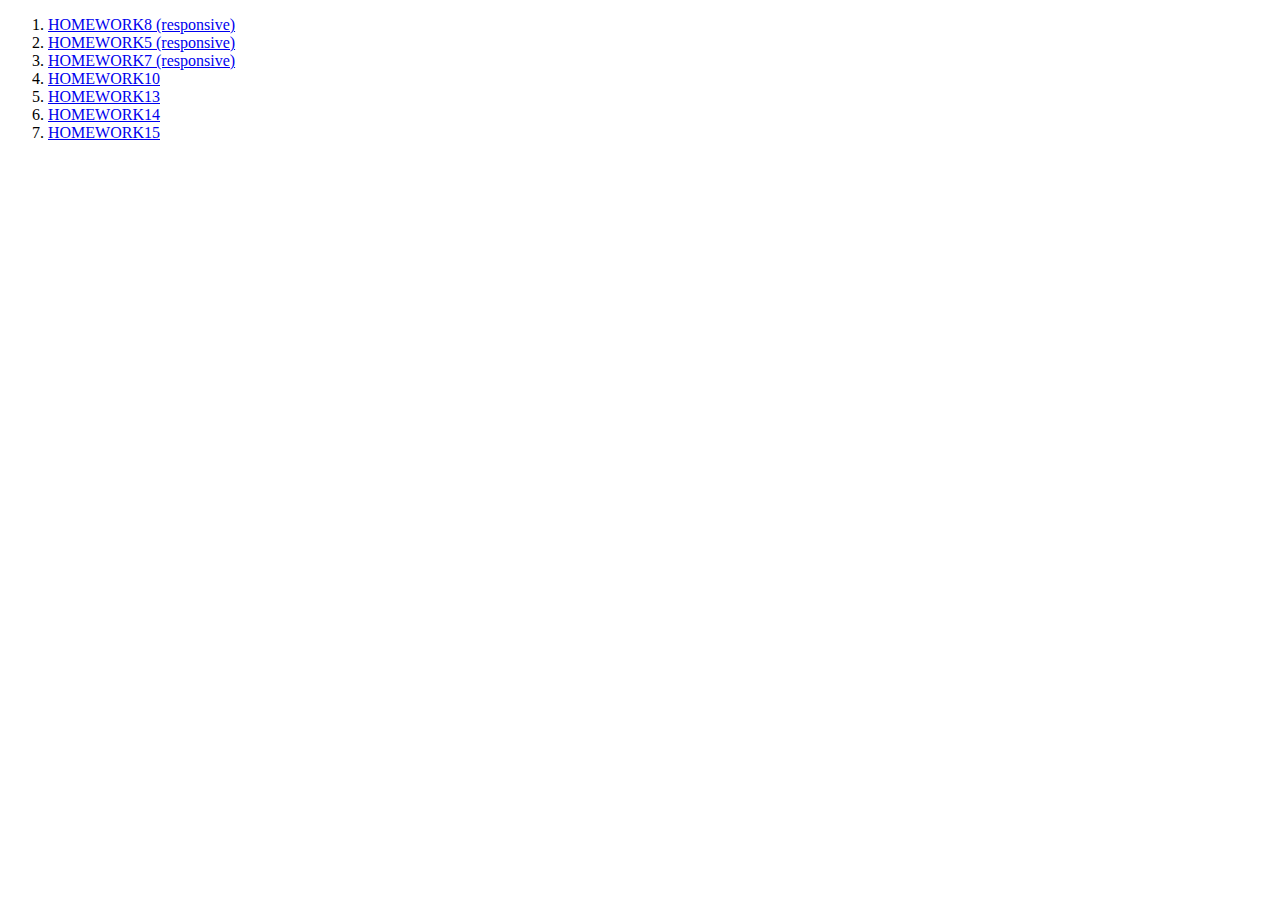
<file: index.html>
<!DOCTYPE HTML PUBLIC "-//W3C//DTD HTML 4.01//EN" "http://www.w3.org/TR/html4/strict.dtd">
<html>
  <head>
      <meta http-equiv="Content-Type" content="text/html; charset=utf-8">
      <title>Homework</title>
  </head>
  <body>
    <ol>
      <li><a href="homework8-main/index.html">HOMEWORK8 (responsive)</a></li>
      <li><a href="homework5/index.html">HOMEWORK5 (responsive)</a></li>
      <li><a href="homework7/index.html">HOMEWORK7 (responsive)</a></li>
      <li><a href="homework10/index.html">HOMEWORK10</a></li>
      <li><a href="homework13/index.html">HOMEWORK13</a></li>
      <li><a href="homework14/index.html">HOMEWORK14</a></li>
      <li><a href="homework15/index.html">HOMEWORK15</a></li>
    </ol>
  </body>
</html>
</file>
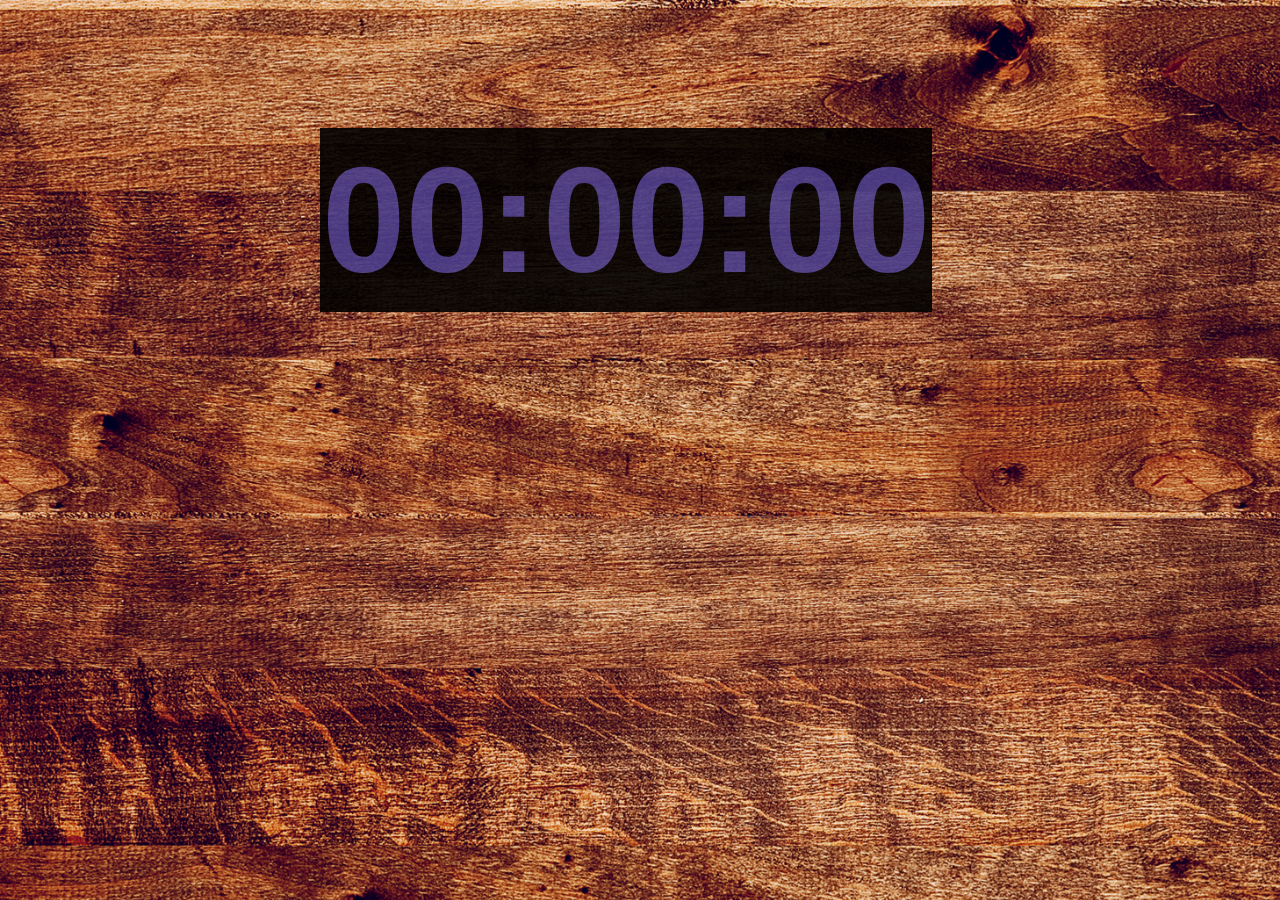
<file: homework13/index.html>
<!DOCTYPE html>
<html lang="en">
  <head>
    <title>timer and calculator</title>
    <meta charset="utf-8">
    <link href="css/reset.css" rel="stylesheet">
    <link href="css/style.css" rel="stylesheet">
    <script type="text/javascript">
        var hour=0, min=0, sec=0;
        function init() {
            setInterval(tick, 1000);
            }
            function tick() {
                sec++;
                if (sec>=60) {min++; sec=0;}
                if (min>=60) {hour++; min=0;}
                if (sec<10) {document.getElementById("second").childNodes[0].nodeValue = "0" + sec;}
                else {document.getElementById("second").childNodes[0].nodeValue = sec;}
                if (min<10) {document.getElementById("minute").childNodes[0].nodeValue = "0" + min + ":";}
                else {document.getElementById("minute").childNodes[0].nodeValue = min + ":";}
                if (hour<10) {document.getElementById("hours").childNodes[0].nodeValue = "0" + hour + ":";}
                else {document.getElementById("hours").childNodes[0].nodeValue = hour + ":";}              
            }
    </script>
    </head>
    <body onload="init()">
        <div class="timer">
            <div id="hours">00:</div>
            <div id="minute">00:</div>
            <div id="second">00</div>  
        </div>
    </body>
</html>
</file>
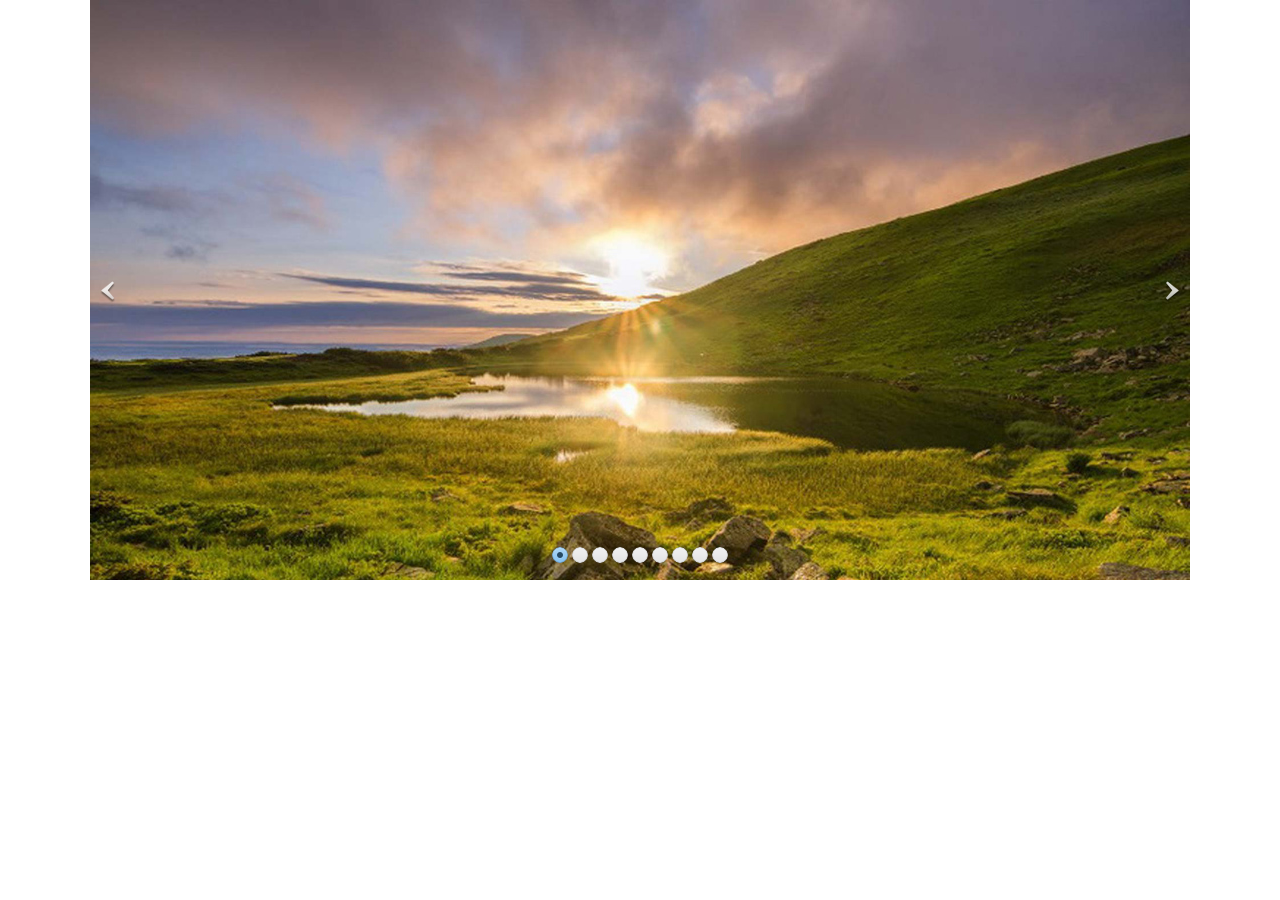
<file: homework14/index.html>
<!DOCTYPE HTML>
<html>
	<head>
		<meta charset="utf-8">
		<title>Gallery</title>
		<link href="css/reset.css" rel="stylesheet">
		<link href="css/style.css" rel="stylesheet">
		 <link rel="stylesheet" href="css/media.css" media="screen">
    <meta name="viewport" content="width=device-width, initial-scale=1, maximum-scale=1">
		<script src="js/jquery-1.7.2.min.js"></script>
		<script src="js/script.js"></script>
	</head>
	<body>
		<div id="slider-wrap">
			<ul id="slider">
				<li class="slide"><img src="image/1.jpg"></li>
				<li class="slide"><img src="image/2.jpg"></li>
				<li class="slide"><img src="image/3.jpg"></li>
				<li class="slide"><img src="image/4.jpg"></li>
				<li class="slide"><img src="image/5.jpg"></li>
				<li class="slide"><img src="image/6.jpg"></li>
				<li class="slide"><img src="image/7.jpg"></li>
				<li class="slide"><img src="image/8.jpg"></li>
				<li class="slide"><img src="image/9.jpg"></li>
			</ul>
		</div>
	</body>
</html>
</file>
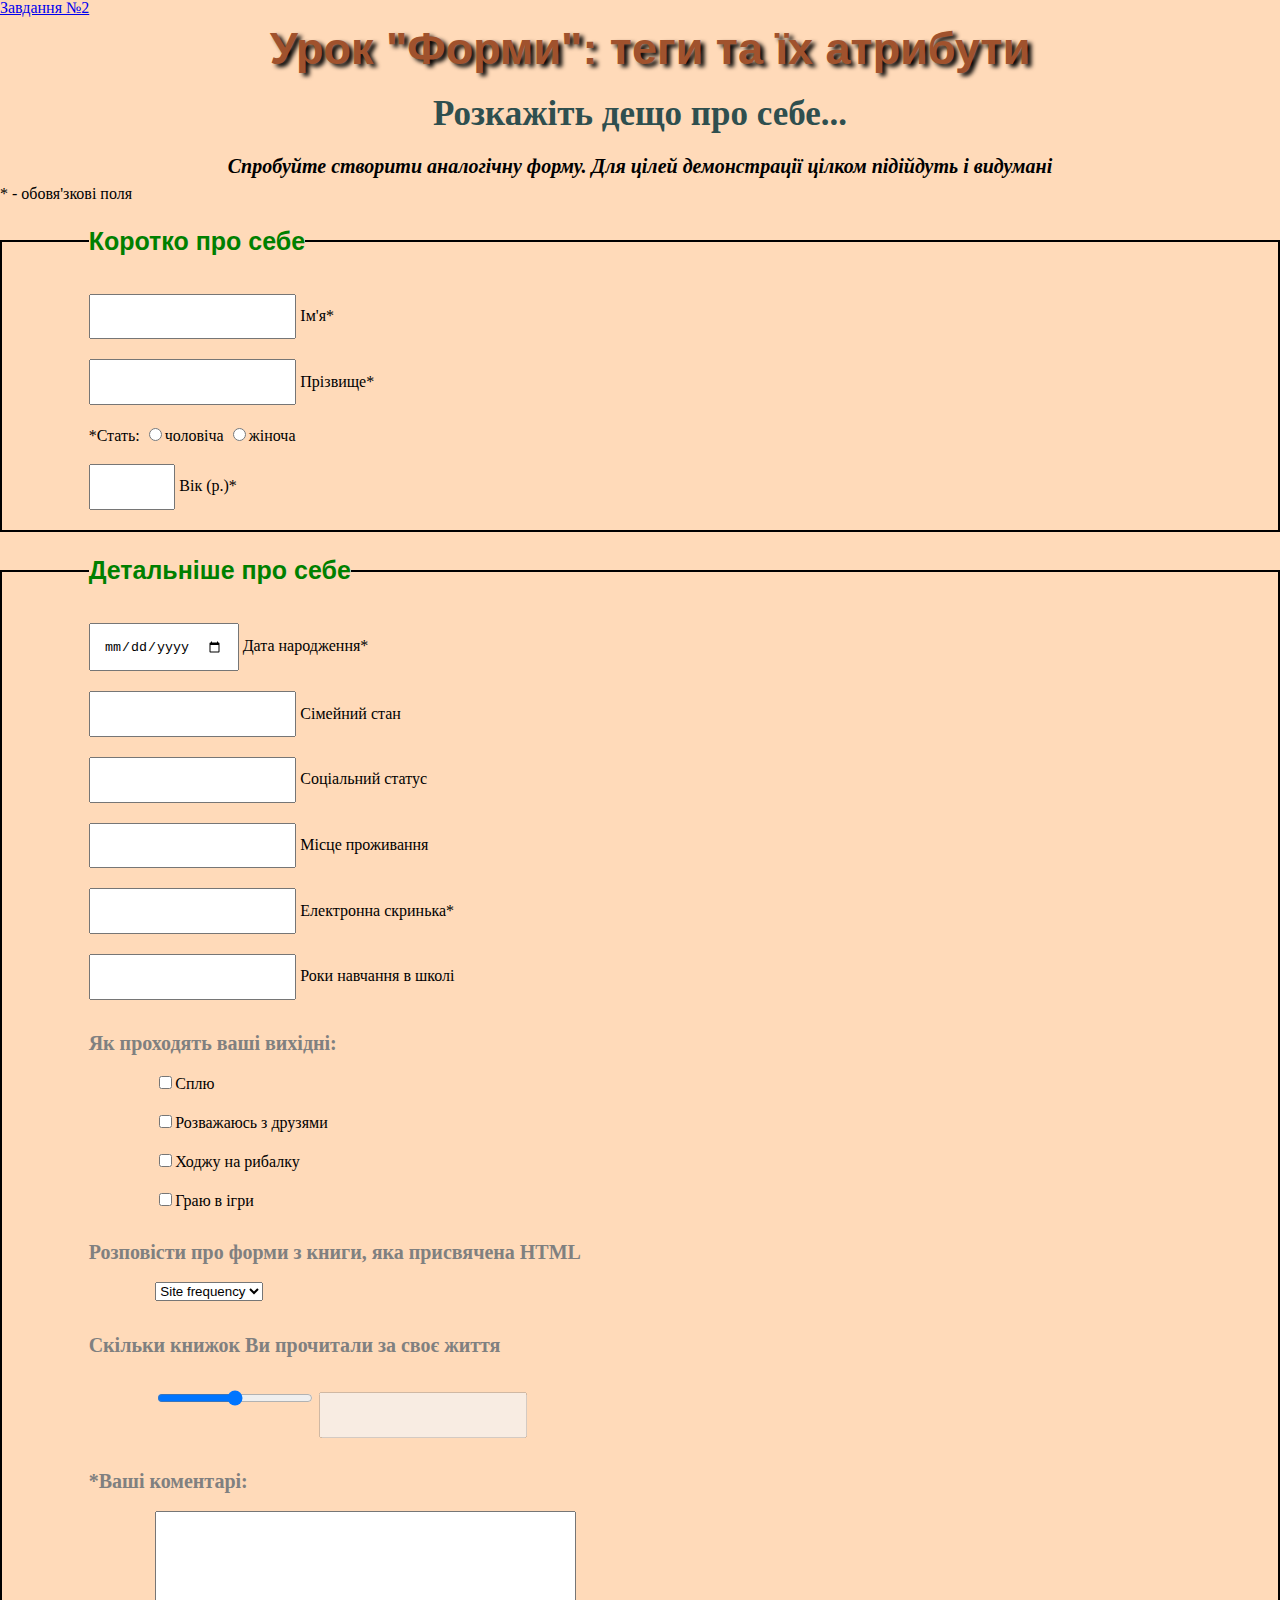
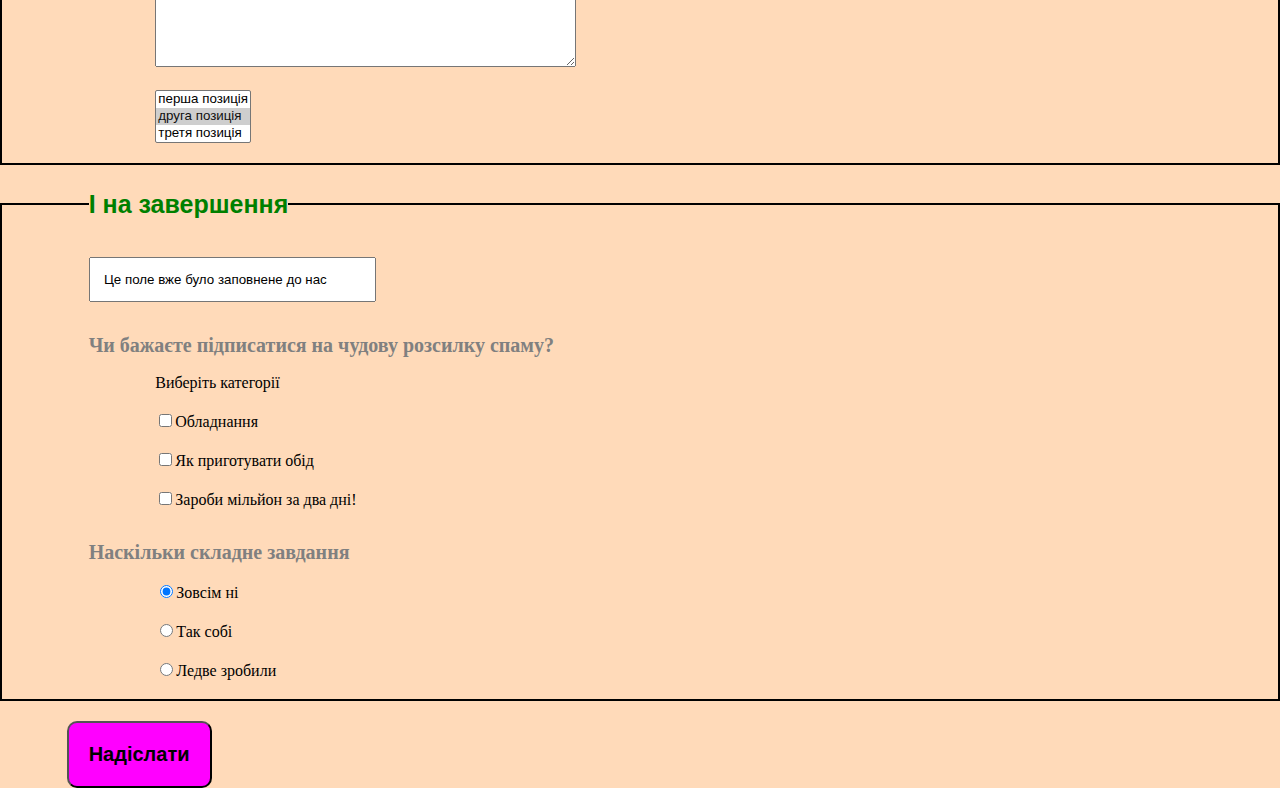
<file: homework15/index.html>
<!DOCTYPE html>
<html>
  <head>
    <meta http-equiv="Content-Type" content="text/html; charset=utf-8">
    <title>form and tables</title>
    <link rel="stylesheet" type="text/css" href="css/reset.css">
    <link rel="stylesheet" type="text/css" href="css/style_1.css"> 
  </head>
  <body>
    <a href="2/index.html">Завдання №2</a>
    <h1>Урок "Форми": теги та їх атрибути</h1>
    <h2>Розкажіть дещо про себе...</h2>
    <p class="about">Спробуйте створити аналогічну форму. Для цілей демонстрації цілком підійдуть і видумані</p>
    * - обовя'зкові поля
    <form action="checker.php" method="post">
      <fieldset>
      <legend> Коротко про себе </legend>
        <ul>
          <li>
            <label><input type="text" name="firstname" maxlength="20"> Ім'я*</label>
          </li>
          <li>
            <label><input type="text" name="lastname" maxlength="30"> Прізвище*</label>
          </li>
          <li>
            *Стать: 
            <label><input type="radio" name="sex" value="чоловіча">чоловіча</label>
            <label><input type="radio" name="sex" value="жіноча">жіноча</label>
          </li>
          <li>
            <label><input type="number" name="age" min="5" max="150"> Вік (р.)*</label>
          </li>
        </ul>
      </fieldset>
      <fieldset>
      <legend>Детальніше про себе</legend>
        <ul>
          <li>
            <label><input type="date" name="bday"> Дата народження*</label>
          </li>
          <li>
            <label><input type="text" name="family" maxlength="20"> Сімейний стан</label>
          </li>
          <li>
            <label><input type="text" name="social" maxlength="20"> Соціальний статус</label>
          </li>
          <li>
            <label><input type="text" name="addres" maxlength="100"> Місце проживання</label>
          </li>
          <li>
            <label><input type="email" name="email" maxlength="100"> Електронна скринька*</label>
          </li>
          <li>
            <label><input type="number" name="schoolTeachingYear"> Роки навчання в школі</label>
          </li>
          <li>
            <ul>
              <li class="view">Як проходять ваші вихідні:</li>
              <li>
                <label><input type="checkbox" name="hobby[]">Сплю</label>
              </li>
              <li>
                <label><input type="checkbox" name="hobby[]">Розважаюсь з друзями</label>
              </li>
              <li>
                <label><input type="checkbox" name="hobby[]">Ходжу на рибалку</label>
              </li>
              <li>
                <label><input type="checkbox" name="hobby[]">Граю в ігри</label>
              </li>
            </ul>
          </li>
          <li> 
            <ul>     
              <li class="view">Розповісти про форми з книги, яка присвячена HTML
              </li>
              <li>
                <select name="example">
                  <option value="Site frequency">Site frequency</option>
                  <option value="Else">Else</option> 
                  <option value="More">More</option> 
                </select>
              </li>
            </ul>
          </li>
          <li>
            <ul>
              <li class="view">Скiльки книжок Ви прочитали за своє життя</li>
              <li>
                <input  for="amount" oninput="amount.value=books.value"
                        id="slider" type="range" min="0" max="500" step="10" name="books" />

                <input oninput="books.value=amount.value"
                       id="box" type="text" value="" name="amount"
                       for="books" disabled oninput="books.value=amount.value" />
              </li>
            </ul>
          </li>
          <li>
            <ul>
              <li class="view">*Ваші коментарі:</li>
              <li>
                <label><textarea name="comment" maxlength="1000"rows=10 cols=50></textarea></label>
              </li>
              <li>
                <select name="example" multiple size=3>
                  <option value="first">перша позиція</option>
                  <option value="second" selected>друга позиція</option>
                  <option value="third">третя позиція</option> 
                </select>
              </li>
            </ul>
          </li>
        </ul>
      </fieldset>
      <fieldset>
      <legend>I на завершення</legend>
        <ul>
          <li>
            <label><input type="text" name="fileded" size="30" value="Це поле вже було заповнене до нас" readonly="readonly"></label>
          </li>
          <li>
            <ul>
              <li class="view">Чи бажаєте підписатися на чудову розсилку спаму?</li>
              <li>Виберіть категорії</li>
              <li>
                <label><input type="checkbox" name="var[] value="Обладнання">Обладнання</label>
              </li>
              <li>
                <label><input type="checkbox" name="var[]" value="Як приготувати обід">Як приготувати обід</label>
              </li>
              <li>
                <label><input type="checkbox" name="var[]" value="Зароби мільйон за два дні!">Зароби мільйон за два дні!</label>
              </li>
            </ul>
          </li>
          <li>
            <ul>
              <li class="view">Наскільки складне завдання</li>
              <li>
                <label><input type="radio" name="dificalt" value="Зовсім ні" checked>Зовсім ні</label>
              </li>
              <li>
                <label><input type="radio" name="dificalt" value="Так собі">Так собі</label>
              </li>
              <li>
                <label><input type="radio" name="dificalt" value="Ледве зробили">Ледве зробили</label>
              </li>
            </ul> 
          </li> 
        </ul>
      </fieldset>
      <ul>
        <li>
          <input type="submit" value="Надіслати">
        </li>
      </ul>
    </form>
  </body>
</html>
</file>
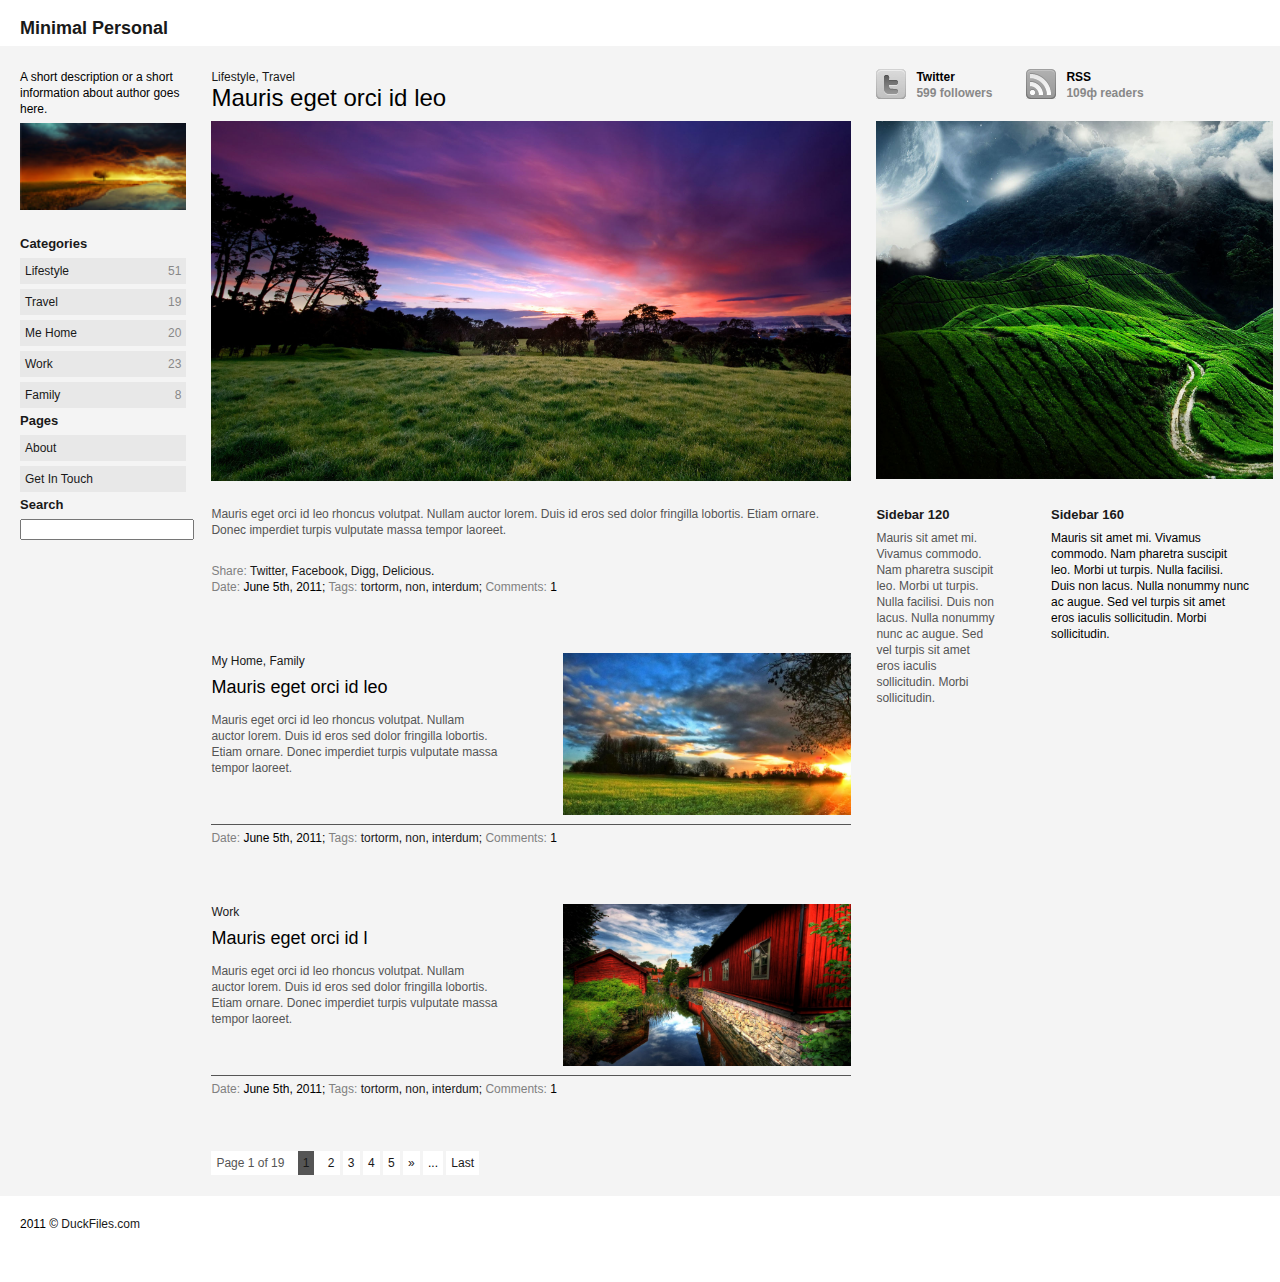
<file: homework5/index.html>
<!DOCTYPE HTML PUBLIC "-//W3C//DTD HTML 4.01 Transitional//EN" "http://www.w3.org/TR/html4/loose.dtd">
<html>
	<head>
		<meta http-equiv="Content-Type" content="text/html; charset=utf-8">
		<title>My_Website</title>
		<link rel="stylesheet" type="text/css" href="css/reset.css">
		<link rel="stylesheet" type="text/css" href="css/new.css">
		<link rel="stylesheet" href="css/media.css" media="screen">
    <meta name="viewport" content="width=device-width, initial-scale=1, maximum-scale=1">
	</head>
	<body>
		<div class="wrapper">
			<div class="header">
				<a href="#">Minimal Personal</a>
			</div>
			<div class="main">
<!--sidebar_left-->
					<div class="sidebar_left">
						<div class="high_text">A short description or a short information about author goes here.</div>
						<div class="lsidebar_foto"><img src="image/1.jpg" alt="view" title="nature" class="lsidebar_foto"></div>
						<h3>Categories</h3>
						<ul class="left_nav">
							<li>
								<a href="#">Lifestyle<span class="right">51</span></a>
							</li>
							<li>
								<a href="#">Travel<span class="right">19</span></a>
							</li>
							<li>
								<a href="#">Me Home<span class="right">20</span></a>
							</li>
							<li>
								<a href="#">Work<span class="right">23</span></a>
							</li>
							<li>
								<a href="#">Family<span class="right">8</span></a>
							</li>
						</ul>
						<h3>Pages</h3>
						<ul class="left_nav">
							<li>
								<a href="#">About</a>
							</li>
							<li>
								<a href="#">Get In Touch</a>
							</li>
						</ul>
						<h3>Search</h3>
						<form action="#" method="post">
							<input type="text" name="search">
						</form>
					</div>
<!--content-->
					<div class="content">
						<ul class="section">
							<li>Lifestyle,</li>
							<li>Travel</li>
						</ul>
						<h1>Mauris eget orci id leo</h1>
						<img src="image/2.jpg" alt="view" title="nature" class="main_foto">
						<div class="text_ande_foto">
							<p>Mauris eget orci id leo rhoncus volutpat. Nullam auctor lorem. Duis id eros sed dolor fringilla lobortis. Etiam ornare. Donec imperdiet turpis vulputate massa tempor laoreet.</p> 
						</div>
						<div class="date_1">
							<ul class="other_color">
								<li><span class="color_gray">Share:</span></li>
								<li><a href="#">Twitter</a>,</li>
								<li><a href="#">Facebook</a>,</li>
								<li><a href="#">Digg</a>,</li> 
								<li><a href="#">Delicious</a>.</li>
							</ul>
							<ul class="other_color">
								<li><span class="color_gray">Date:</span></li>
								<li>June 5th, 2011;</li>
								<li><span class="color_gray">Tags:</span></li> 
								<li><a href="#">tortorm</a>,</li>
								<li><a href="#">non</a>,</li>
								<li><a href="#">interdum</a>;</li>
								<li><span class="color_gray">Comments:</span></li>
								<li>1</li>
							</ul>
						</div>
						<div class="post_nomer">
							<img src="image/5.jpg" alt="view" title="nature" class="post_img_1">
							<div class="blok_post">
								<ul class="section">
									<li>My Home,</li> 
									<li>Family</li>
								</ul>
								<h2>Mauris eget orci id leo</h2>
								<p class="text_post">Mauris eget orci id leo rhoncus volutpat. Nullam auctor lorem. Duis id eros sed dolor fringilla lobortis. Etiam ornare. Donec imperdiet turpis vulputate massa tempor laoreet. </p>
							</div>
							<div class="date">
								<ul class="other_color">
									<li><span class="color_gray">Date:</span></li>
									<li>June 5th, 2011;</li>
									<li><span class="color_gray">Tags:</span></li> 
									<li><a href="#">tortorm</a>,</li>
									<li><a href="#">non</a>,</li>
									<li><a href="#">interdum</a>;</li>
									<li><span class="color_gray">Comments:</span></li>
									<li>1</li>
								</ul>
							</div>
						</div>
						<div class="post_nomer">
								<img src="image/4.jpg" alt="view" title="nature" class="post_img_1">
							<div class="blok_post">
								<ul class="section">
									<li>Work</li>
								</ul>
								<h2>Mauris eget orci id l</h2>
								<p class="text_post">Mauris eget orci id leo rhoncus volutpat. Nullam auctor lorem. Duis id eros sed dolor fringilla lobortis. Etiam ornare. Donec imperdiet turpis vulputate massa tempor laoreet. </p>
							</div>
							<div class="date">
								<ul class="other_color">
								<li><span class="color_gray">Date:</span></li>
								<li>June 5th, 2011;</li>
								<li><span class="color_gray">Tags:</span></li> 
								<li><a href="#">tortorm</a>,</li>
								<li><a href="#">non</a>,</li>
								<li><a href="#">interdum</a>;</li>
								<li><span class="color_gray">Comments:</span></li>
								<li>1</li>
							</ul>
							</div>
						</div>
						<div class="pagination">
							<ul>
								<li>
									<span class="name_page">Page 1 of 19</span>
								</li>
								<li>
									<span class="highlighted_item"><a href="#">1</a></span>
								</li>
								<li><a href="#">2</a></li>
								<li><a href="#">3</a></li>
								<li><a href="#">4</a></li>
								<li><a href="#">5</a></li>
								<li><a href="#">&raquo;</a></li>
								<li>...</li>
								<li><a href="#">Last</a></li>
							</ul>
						</div>
					</div>
<!--sidebar_right-->
					<div class="sidebar_right">
						<div class="logo_t">
							<ul>
								<li>
									<a href="#"><img src="image/6.png" alt="logo" class="logo_t_1"></a>
									<p class="name_logo">Twitter
										<span class="number_logo_1">599 followers</span>
									</p>
								</li>
								<li>
									<a href="#"><img src="image/7.png" alt="logo" class="logo_t_1"></a>
									<p class="name_logo">RSS
										<span class="number_logo_1">109ф readers</span>
									</p>
								</li>
							</ul>
						</div>
						<div class="rsidebar_img">
							<img src="image/3.jpg" alt="view" title="nature" class="rsidebar_img">
						</div>
						<div class="two_sidebar">
							<div class="sidebar_160">
								<h3>Sidebar 160</h3>
								<p>Mauris sit amet mi. Vivamus commodo. Nam pharetra suscipit leo. Morbi ut turpis. Nulla facilisi. Duis non lacus. Nulla nonummy nunc ac augue. Sed vel turpis sit amet eros iaculis sollicitudin. Morbi sollicitudin.</p> 
							</div>
							<div class="sidebar_120">
								<h3>Sidebar 120</h3>
								<p>Mauris sit amet mi. Vivamus commodo. Nam pharetra suscipit leo. Morbi ut turpis. Nulla facilisi. Duis non lacus. Nulla nonummy nunc ac augue. Sed vel turpis sit amet eros iaculis sollicitudin. Morbi sollicitudin.</p> 
							</div>
						</div>
					</div>
				</div>
<!--footer-->
			<div class="footer">
					2011 &copy <a href="#">DuckFiles.com</a>
			</div>
		</div>
	</body>
</html>
</file>
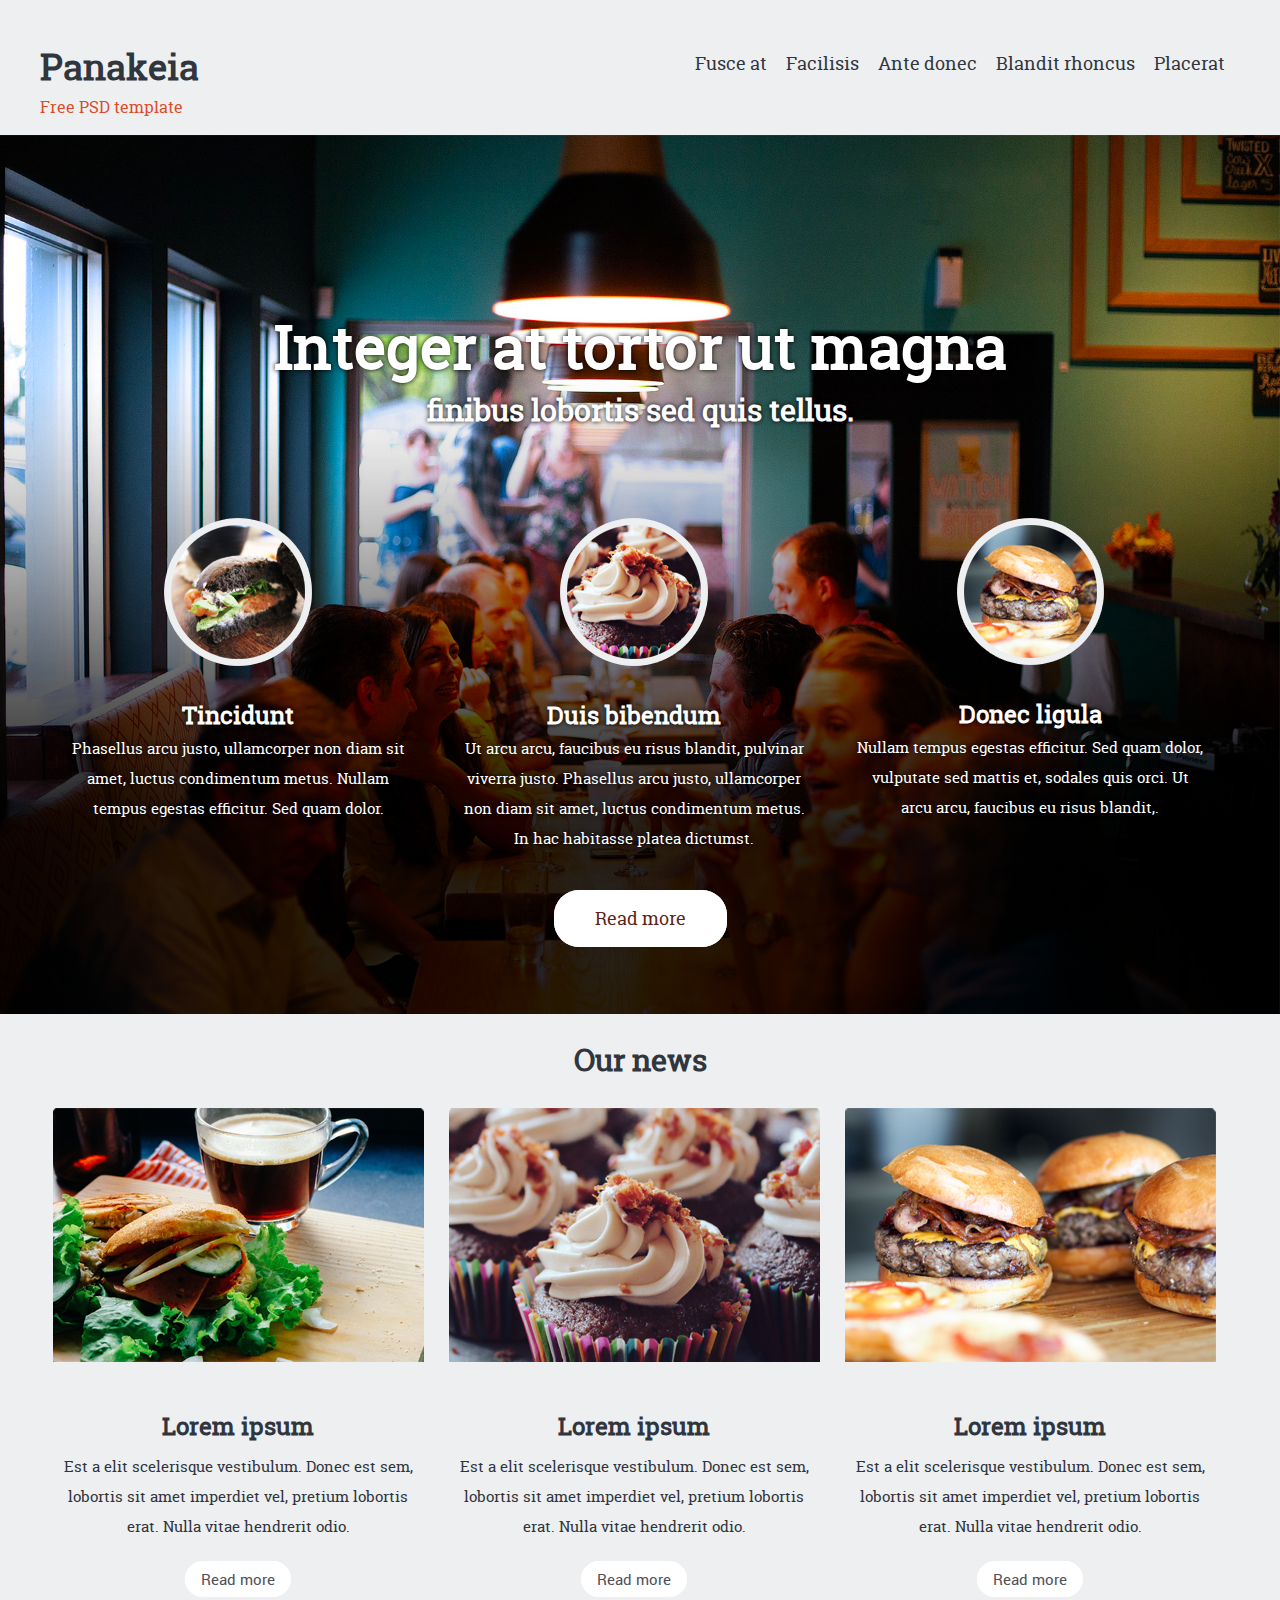
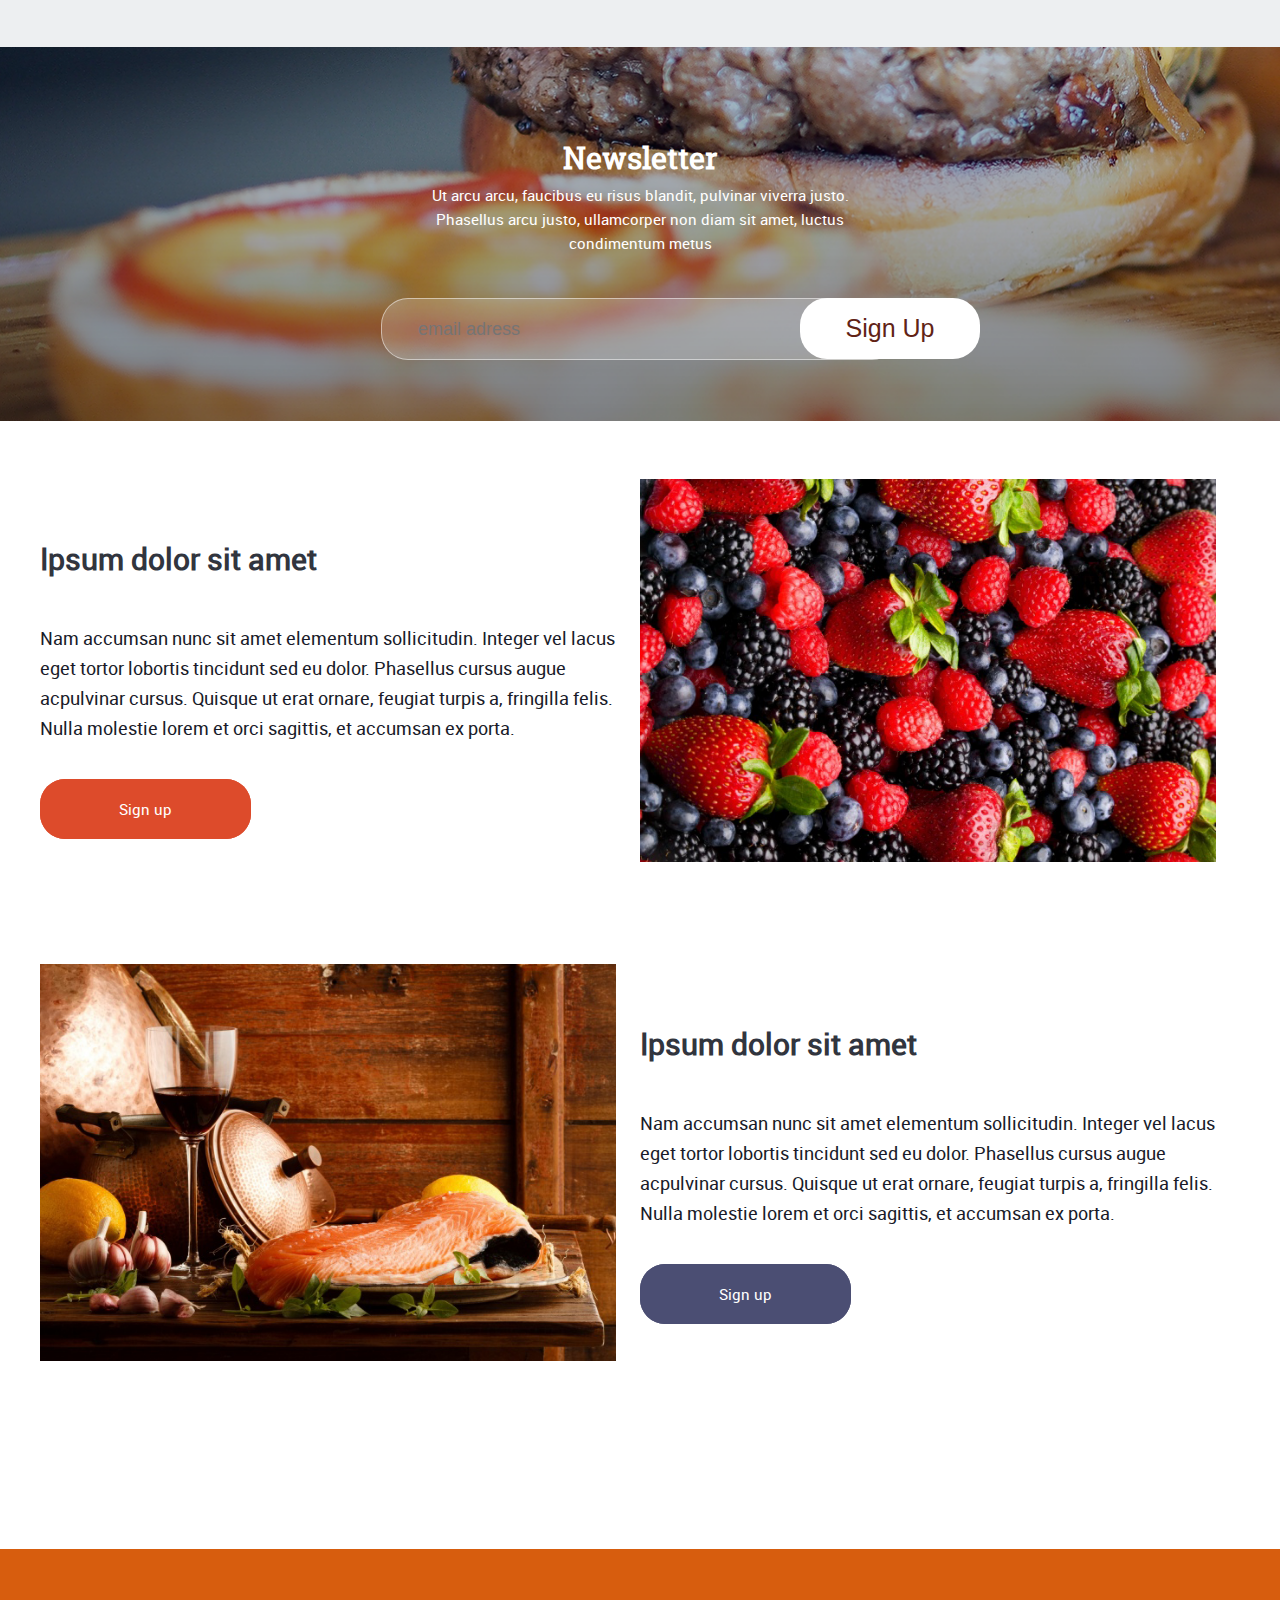
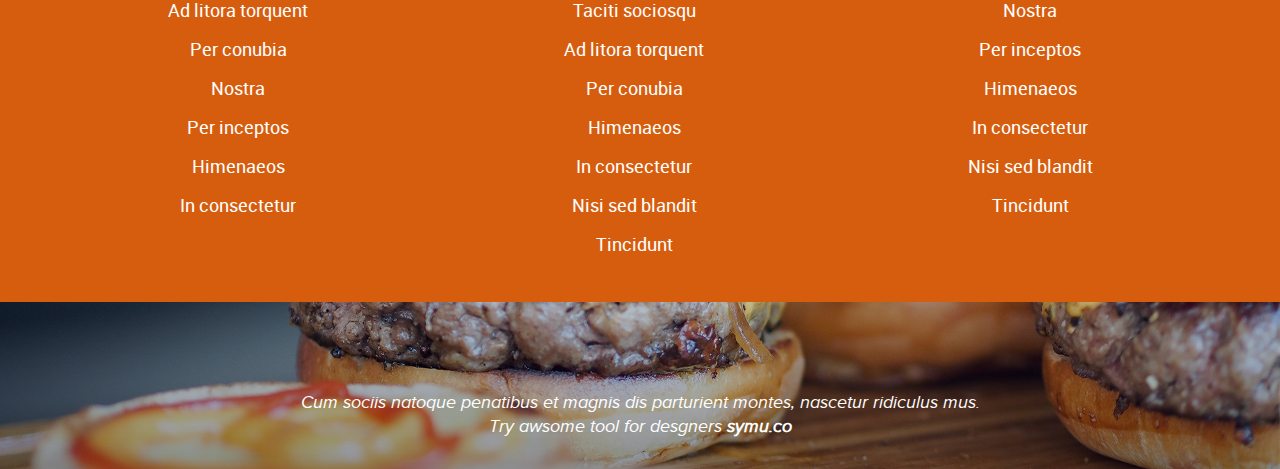
<file: homework7/index.html>
<!DOCTYPE html>
<html lang="en">
  <head>
    <title>Panakeia</title>
    <meta charset="utf-8">
    <link href="css/reset.css" rel="stylesheet" type="text/css">
    <link href="css/style.css" rel="stylesheet" type="text/css">
    <link rel="stylesheet" href="css/media.css" media="screen">
    <meta name="viewport" content="width=device-width, initial-scale=1, maximum-scale=1">
  </head>
  <body>
    <header>
      <div class="container">
        <div class="logo">
          <h4>Panakeia</h4> 
          <span class="title">Free PSD template</span>
        </div>
        <nav>
          <a href="#">Fusce at</a>
          <a href="#">Facilisis</a>
          <a href="#">Ante donec</a>
          <a href="#">Blandit rhoncus</a>
          <a href="#">Placerat</a>
        </nav>
      </div>  
    </header>
    <div class="main">
      <section class="blok-first">
        <div class="container">
          <h1>Integer at tortor ut magna</h1>
          <h2>finibus lobortis sed quis tellus.</h2>
          <article class="contenf-first">
            <a href="#"><img src="image/layer-2.png" alt="img"></a>
            <h3><a href="#">Tincidunt</a></h3>
            <p>Phasellus arcu justo, ullamcorper non diam sit amet, luctus condimentum metus. Nullam tempus egestas efficitur. Sed quam dolor.</p>
          </article>
          <article class="contenf-second">
            <a href="#"><img src="image/layer-3.png" alt="img"></a>
            <h3><a href="#">Duis bibendum</a></h3>
            <p>Ut arcu arcu, faucibus eu risus blandit, pulvinar viverra justo. Phasellus arcu justo, ullamcorper non diam sit amet, luctus condimentum metus. In hac habitasse platea dictumst.</p>
          </article>
          <article class="contenf-third">
            <a href="#"><img src="image/layer-4.png" alt="img"></a>
            <h3><a href="#">Donec ligula</a></h3>
            <p>Nullam tempus egestas efficitur. Sed quam dolor, vulputate sed mattis et, sodales quis orci. Ut arcu arcu, faucibus eu risus blandit,.</p>
          </article>
            <div class="read-more">
              <a href="#">Read more</a>
            </div>
        </div>
      </section>
      <section class="blok-second">
        <div class="container">
          <h1>Our news</h1>
          <article class="second-content_a">
            <a href="#"><img src="image/layer-7.png" alt="img"></a>
            <h3><a href="#">Lorem ipsum</a></h3>
            <p class="content-blok-second">Est a elit scelerisque vestibulum. Donec est sem, lobortis sit amet imperdiet vel, pretium lobortis erat. Nulla vitae hendrerit odio.</p>
            <div class="read-more-second">
              <a href="#">Read more</a>
            </div>
          </article>
          <article class="second-content_b">
            <a href="#"><img src="image/layer-6.png" alt="img"></a>
            <h3><a href="#">Lorem ipsum</a></h3>
            <p class="content-blok-second">Est a elit scelerisque vestibulum.  Donec est sem, lobortis sit amet imperdiet vel, pretium lobortis erat. Nulla vitae hendrerit odio.</p>
            <div class="read-more-second">
              <a href="#">Read more</a>
            </div>
          </article>
          <article class="second-content_c">
            <a href="#"><img src="image/layer-5.png" alt="img"></a>
            <h3><a href="#">Lorem ipsum</a></h3>
            <p class="content-blok-second">Est a elit scelerisque vestibulum. Donec est sem, lobortis sit amet imperdiet vel, pretium lobortis erat. Nulla vitae hendrerit odio.</p>
            <div class="read-more-second">
              <a href="#">Read more</a>
            </div>
          </article>
        </div>
      </section>
      <section class="blok-third">
        <div class="container">
          <h3><a href="#">Newsletter</a></h3>
          <p class="content-blok-third">Ut arcu arcu, faucibus eu risus blandit, pulvinar viverra justo. Phasellus arcu justo, ullamcorper non diam sit amet, luctus condimentum metus</p>
          <form method="get" action="#">
            <div class="forma"><input type="text" name="fild_empty" size="30" placeholder="email adress"></div>
            <div class="button"><input type="submit" value="Sign Up"></div> 
          </form>
        </div>
      </section>
      <section class="blok-fourth">
        <div class="container">
          <div class="subscription">
            <img src="image/1.png" alt="img">
            <div class="right-content">
              <h3><a href="#">Ipsum dolor sit amet</a></h3>
              <p>Nam accumsan nunc sit amet elementum sollicitudin. Integer vel lacus eget tortor lobortis tincidunt sed eu dolor. Phasellus cursus augue acpulvinar cursus. Quisque ut erat ornare, feugiat turpis a, fringilla felis. Nulla molestie lorem et orci sagittis, et accumsan ex porta.</p>
              <div class="sign-up_second"><a href="#">Sign up</a></div>
            </div>
          </div>
          <div class="subscription">
            <img src="image/2.png" alt="img">
            <div class="right-content">
              <h3><a href="#">Ipsum dolor sit amet</a></h3>
              <p>Nam accumsan nunc sit amet elementum sollicitudin. Integer vel lacus eget tortor lobortis tincidunt sed eu dolor. Phasellus cursus augue acpulvinar cursus. Quisque ut erat ornare, feugiat turpis a, fringilla felis. Nulla molestie lorem et orci sagittis, et accumsan ex porta.</p>
              <div class="sign-up_second"><a href="#">Sign up</a></div>
            </div>
          </div>
        </div>
      </section>
      <section class="blok-five">
        <div class="container">
          <ul class="first-list">
            <li><a href="#">Ad litora torquent</a></li>
            <li><a href="#">Per conubia</a></li>
            <li><a href="#">Nostra</a></li> 
            <li><a href="#">Per inceptos</a></li>
            <li><a href="#">Himenaeos</a></li>
            <li><a href="#">In consectetur</a></li>
          </ul>
          <ul>
            <li><a href="#">Taciti sociosqu</a></li> 
            <li><a href="#">Ad litora torquent</a></li> 
            <li><a href="#">Per conubia</a></li> 
            <li><a href="#">Himenaeos</a></li> 
            <li><a href="#">In consectetur</a></li> 
            <li><a href="#">Nisi sed blandit</a></li>
            <li><a href="#">Tincidunt</a></li>
          </ul>
          <ul>
            <li><a href="#">Nostra</a></li> 
            <li><a href="#">Per inceptos</a></li> 
            <li><a href="#">Himenaeos</a></li> 
            <li><a href="#">In consectetur</a></li> 
            <li><a href="#">Nisi sed blandit</a></li> 
            <li><a href="#">Tincidunt</a></li>
          </ul>
        </div>
      </section>
    </div>
    <footer>
      <div class="container">
        <p class="footer-content">Cum sociis natoque penatibus et magnis dis parturient montes, nascetur ridiculus mus. Try awsome tool for desgners <span class="bold"><a href="#">symu.co</a></span></p>
      </div>
    </footer>
  </body>
</html>
</file>
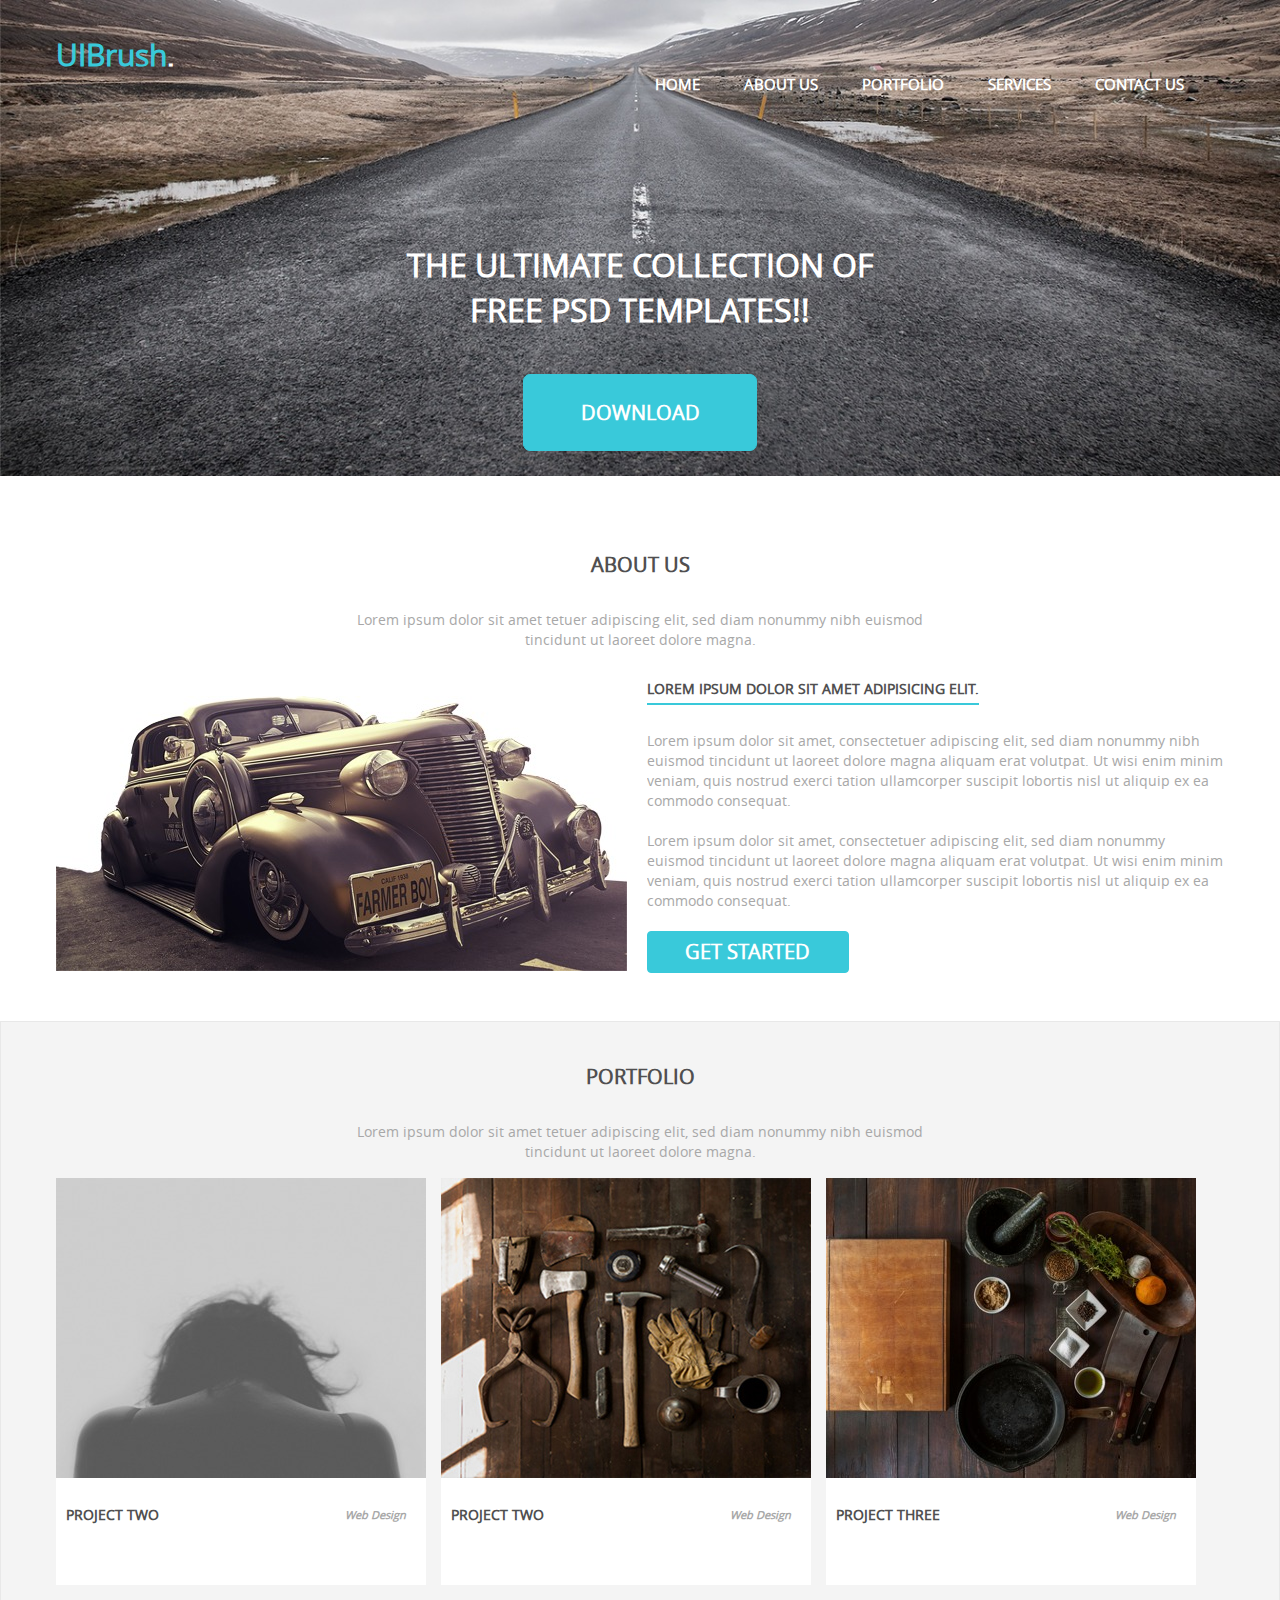
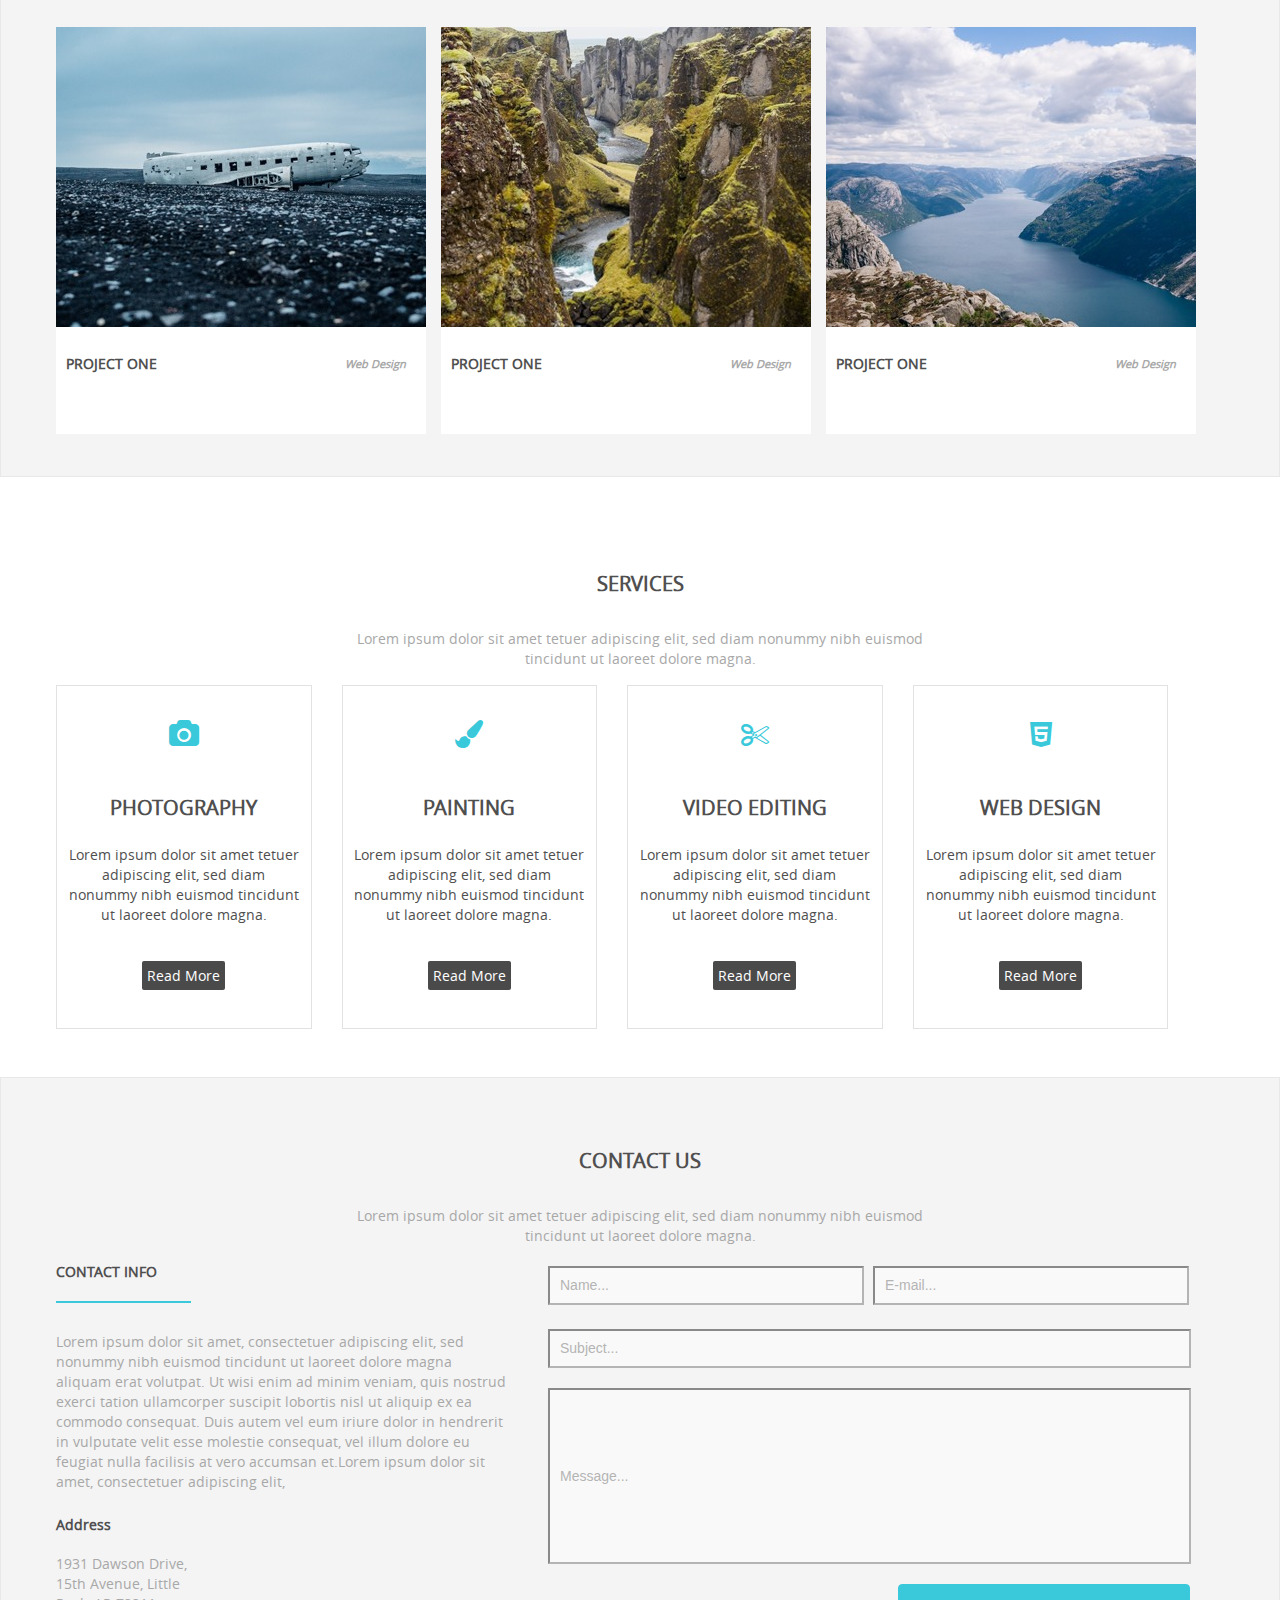
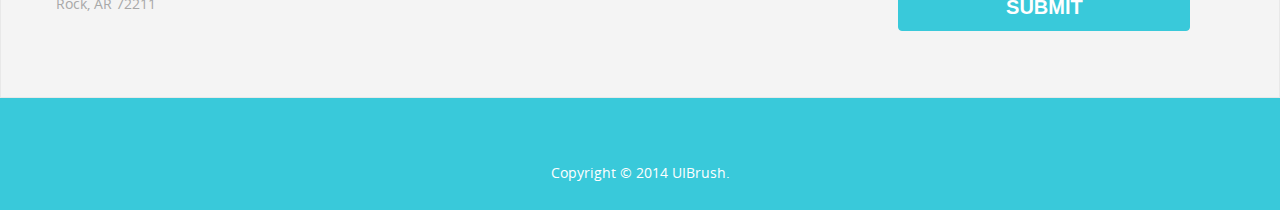
<file: homework8-main/index.html>
<!DOCTYPE html>
<html lang="en">
  <head>
    <title>UIBrush</title>
    <meta charset="utf-8">
    <link href="css/reset.css" rel="stylesheet">
    <link href="css/style.css" rel="stylesheet">
    <link rel="stylesheet" href="https://maxcdn.bootstrapcdn.com/font-awesome/4.4.0/css/font-awesome.min.css">
    <link rel="stylesheet" href="css/media.css" media="screen">
    <meta name="viewport" content="width=device-width, initial-scale=1, maximum-scale=1">
  </head>
  <body>
  	<header>
  		<div class="wraper">
	  		<a href="#" class="logo">UIBrush<span class="point">.</span></a>
	  		<nav>
	  			<ul class="main-nav">
	  				<li><a href="#">HOME</a></li>
	  				<li><a href="#">ABOUT US</a></li>
	  				<li><a href="#">PORTFOLIO</a></li>
	  				<li><a href="#">SERVICES</a></li>
	  				<li><a href="#">CONTACT US</a></li>
	  			</ul>
	  		</nav>
	  			<h1>THE ULTIMATE COLLECTION OF FREE PSD TEMPLATES!!</h1>
		  		<a href="#" class="dow">DOWNLOAD</a>
	  	</div>
  	</header>
  	<main>
  		<section class="about-us">
  			<div class="wraper">
  				<h1>About Us</h1>
  				<p class="text">Lorem ipsum dolor sit amet tetuer adipiscing elit, sed diam nonummy nibh euismod tincidunt ut laoreet dolore magna.</p>
  				<article>
  					<div class="main-info">
    					<div class="img-about-us"><img src="image/img-1.jpg" alt="img"></div>
	  					<div class="text-article">
                <h2>Lorem ipsum dolor sit amet adipisicing elit.</h2>
		  					<p>Lorem ipsum dolor sit amet, consectetuer adipiscing elit, sed diam nonummy nibh euismod tincidunt ut laoreet dolore magna aliquam erat volutpat. Ut wisi enim minim veniam, quis nostrud exerci tation ullamcorper suscipit lobortis nisl ut aliquip ex ea commodo consequat.</p>
		  					<p>Lorem ipsum dolor sit amet, consectetuer adipiscing elit, sed diam nonummy euismod tincidunt ut laoreet dolore magna aliquam erat volutpat. Ut wisi enim minim veniam, quis nostrud exerci tation ullamcorper suscipit lobortis nisl ut aliquip ex ea commodo consequat.</p>
		  					<p><a href="#" class="button">GET STARTED</a></p>
		  				</div>
  					</div>
  				</article>
  			</div>
  		</section>
  		<section class="portfolio">
  			<div class="wraper">
	  			<h1>Portfolio</h1>
	  			<p class="text">Lorem ipsum dolor sit amet tetuer adipiscing elit, sed diam nonummy nibh euismod tincidunt ut laoreet dolore magna.</p>
	  			<figure class="img-portfolio">
            <a href="#"><img src="image/img-2.jpg" alt="img"></a>
            <p class="read">Read More</p>
            <figcaption>PROJECT TWO <a href="#" class="web">Web Design</a></figcaption>
          </figure>
          <figure class="img-portfolio">
            <a href="#"><img src="image/img-3.jpg" alt="img"></a>
            <p class="read">Read More</p>
            <figcaption>PROJECT TWO <a href="#" class="web">Web Design</a></figcaption>
          </figure>
	  			<figure class="img-portfolio">
            <a href="#"><img src="image/img-4.jpg" alt="img"></a>
            <p class="read">Read More</p>
            <figcaption>PROJECT THREE <a href="#" class="web">Web Design</a></figcaption>
          </figure>
          <figure class="img-portfolio">
            <a href="#"><img src="image/img-5.jpg" alt="img"></a>
            <p class="read">Read More</p>
            <figcaption>PROJECT ONE <a href="#" class="web">Web Design</a></figcaption>
          </figure>
          <figure class="img-portfolio">
            <a href="#"><img src="image/img-6.jpg" alt="img"></a>
            <p class="read">Read More</p>
            <figcaption>PROJECT ONE <a href="#" class="web">Web Design</a></figcaption>
          </figure>
          <figure class="img-portfolio">
            <a href="#"><img src="image/img-7.jpg" alt="img"></a>
            <p class="read">Read More</p>
            <figcaption>PROJECT ONE <a href="#" class="web">Web Design</a></figcaption>
          </figure>
	  		</div>
  		</section>
  		<section class="service">
  			<div class="wraper">
          <h1>Services</h1>
    			<p class="text">Lorem ipsum dolor sit amet tetuer adipiscing elit, sed diam nonummy nibh euismod tincidunt ut laoreet dolore magna.</p>
    			<div class="work">
    				<span class="fa fa-camera fa-2x"></span>
    				<h2>Photography</h2>
    				<p>Lorem ipsum dolor sit amet tetuer adipiscing elit, sed diam nonummy nibh euismod tincidunt ut laoreet dolore magna.</p>
    				<a href="#" class="read-more">Read More</a>
    			</div>
    			<div class="work">
    				<span class="fa fa-paint-brush fa-2x"></span>
    				<h2>Painting</h2>
    				<p>Lorem ipsum dolor sit amet tetuer adipiscing elit, sed diam nonummy nibh euismod tincidunt ut laoreet dolore magna.</p>
    				<a href="#" class="read-more">Read More</a>
    			</div>
    			<div class="work">
    				<span class="fa fa-scissors fa-2x"></span>
    				<h2>Video editing</h2>
    				<p>Lorem ipsum dolor sit amet tetuer adipiscing elit, sed diam nonummy nibh euismod tincidunt ut laoreet dolore magna.</p>
    				<a href="#" class="read-more">Read More</a>
    			</div>
    			<div class="work">
    				<span class="fa fa-html5 fa-2x"></span>
    				<h2>Web design</h2>
    				<p>Lorem ipsum dolor sit amet tetuer adipiscing elit, sed diam nonummy nibh euismod tincidunt ut laoreet dolore magna.</p>
            <a href="#" class="read-more">Read More</a>
    			</div>
        </div>
  		</section>
      <section class="contact-us">
        <div class="wraper">
          <h1>Contact Us</h1>
          <p class="text">Lorem ipsum dolor sit amet tetuer adipiscing elit, sed diam nonummy nibh euismod tincidunt ut laoreet dolore magna.</p>
          <div class="contact-info">
            <h2>Contact Info</h2>
            <p>Lorem ipsum dolor sit amet, consectetuer adipiscing elit, sed nonummy nibh euismod tincidunt ut laoreet dolore magna aliquam erat volutpat. Ut wisi enim ad minim veniam, quis nostrud exerci tation ullamcorper suscipit lobortis nisl ut aliquip ex ea commodo consequat. Duis autem vel eum iriure dolor in hendrerit in vulputate velit esse molestie consequat, vel illum dolore eu feugiat nulla facilisis at vero accumsan et.Lorem ipsum dolor sit amet, consectetuer adipiscing elit,</p>
            <span class="address">Address</span>
            <p>1931 Dawson Drive, 15th Avenue, Little Rock, AR 72211</p>
          </div>
          <div class="address-form">
            <form action="#" method="get">
              <input type="text" name="fild_empty" placeholder="Name...">
              <input class="email" type="text" name="fild_empty" placeholder="E-mail...">
              <input class="subject" type="text" name="fild_empty" placeholder="Subject...">
              <input class="message" type="text" name="fild_empty" placeholder="Message...">
              <input class="submit" type="submit" value="SUBMIT">
            </form>
          </div>
        </div>
      </section>
  	</main>
    <footer>
      <div class="wraper">
        <p>Copyright &copy; 2014 <a href="#">UIBrush.</a></p>
      </div>
    </footer>
  </body>
</html>
</file>
<file: homework13/css/style.css>
html {
  font-size: 62.5%;
}
body {
  background: url(../image/bg-main.jpg);
  background-size: cover;
  font-family: "arial";
  font-weight: 900;
  width: 100%;
  margin: 0 auto;
}
#second,
#minute,
#hours {
  float: left;
  font-size: 15rem;
  color: #483D8B;
  padding: 15px 0;
  border: 2px solid #000000;
  background: #000000;
  opacity: 0.9;
  }
.timer {
  overflow: hidden;
  margin: 10% 0 0 25%;
  }
.calculator {
  display: block;
  overflow: hidden;
  text-align: center;
  margin-left: 25%;
}
.calculator table td {
  border-spacing: 3px;
  padding: 15px;
}
h1 {
  overflow: hidden;
  margin-top: 50px;
  font-size: 9rem;
  color: #483d8b;
  text-align: center;
  text-shadow: 2px 1px 5px #000000;
  padding-bottom: 15px;
}
input.display {
  width: 70%; 
  text-align: right;
  font-size: 5rem;
  color: #483d8b;
}
.nam {
  font-size: 5rem;
  width: 100px;
  height: 80px;
  margin-left: 8px;
}
.sum {
  width: 70%;
  padding: 10px;
  font-size: 5rem;
  margin-top: 15px;
}
</file>
<file: homework14/css/style.css>
#slider-wrap{
	width: 1100px; 
	height: 580px;
	margin: 0 auto;
	}
#slider{
	width:100%;
	height: 100%;
	overflow: hidden;
	position: relative;
	}
.radio-links{
	margin-top: 10px;
	text-align: center;
	}
.radio-links .control-slide{
	margin: 2px;
	display: inline-block;
	width: 16px;
	height: 16px;
	position: relative;
	top: -45px;
	overflow: hidden;
	text-indent: -9999px;
	background: url(../image/radioButton.png) center bottom;
	background-repeat:  no-repeat;
	}
.radio-links .control-slide:hover{
	cursor: pointer;
	background-position: center center;
	}
.radio-links .control-slide.active{
	background-position: center top;
	}
#prewbutton, #nextbutton{
	display: block;
	width: 15px;
	height: 100%;
	position: absolute;
	top: 0;
	overflow: hidden;
	text-indent:-999px;
	background: url(../image/pointer.png) left center no-repeat;
	opacity: 0.8;
	z-index: 3;
	outline: none !important;
	}
#prewbutton{
	left: 10px;
	}
#nextbutton{
	right: 10px;
	background: url(../image/pointer.png) right center no-repeat;
}
#prewbutton:hover, #nextbutton:hover{
	opacity: 0.5;
	}
</file>
<file: homework14/css/media.css>
@media screen and (min-width: 320px) and (max-width: 1200px){
#slider-wrap {
  width: 100%;
  overflow: hidden;
  margin-top: 100px;
  padding: 0;
  }
.slide img{
  width: 100%;
  height: auto;
  -o-fit-object: contain;
  }
}
@media screen and (min-width: 320px) and (max-width: 1200px){
  #prewbutton, #nextbutton{
    height: 50%;
  }
  .radio-links .control-slide{
    top: -410px;
  }
@media screen and (min-width: 480px) and (max-width: 767px){
  #slider-wrap {
    margin-top: 0;
  }
   #prewbutton, #nextbutton{
    height: 400px;
  }
  .radio-links .control-slide{
    top: -350px;
  }
}
@media screen and (min-width: 768px) and (max-width: 1099px){
  #slider-wrap {
    margin-top: 0;
  }
   #prewbutton, #nextbutton{
    height: 500px;
  }
  .radio-links .control-slide{
    top: -350px;
  }
}
@media screen and (min-width: 1100px) {
   #slider-wrap {
   width: 1100px; 
  }
.slide img{
  width: 100%;
  height: auto;
}
  .radio-links .control-slide{
   top: -45px;
  }
  #prewbutton, #nextbutton{
    height: 100%;
  }
}
</file>
<file: homework15/css/style_1.css>
body {
    
    background-color: #FFDAB9;
    color: black;
}

h1 {
    font-family: Helvetica, sans-serif;
    font-size: 45px;
    width: 100%;
    color: #A0522D;
    text-shadow: black 3pt 2pt 4px;
    text-align: center;
    padding: 10px;
    font-weight: 900;
    }
    h2 {
    font-family: times;
    font-size: 35px;
    color: #2F4F4F;
    text-align: center;
    font-weight: 900;
    padding: 15px;
    }
li {
  list-style-type: none;
  margin: 15pt 0% 0% 50pt;
}
.about{
    font-family: times;
    font-size: 20px;
    color: black;
    text-align: center;
    font-weight: 900;
    padding: 10px;
    font-style: italic;
}
legend{
    font-family: Helvetica, sans-serif;
    font-size: 25px;
    color: green;
    text-align: left;
    font-weight: 700;
    margin: 0 0 0pt 50pt;
   }
input{
     padding: 10pt;
}
input:hover {
  border: 3px solid #708090;
  background: #FFB6C1;
}
 .view{
    font-family: times;
    font-size: 20px;
    color: gray;
    text-align: left;
    font-weight: 700;
    margin: 25pt 0 5pt 0;
    }
    fieldset{
        border: 2pt solid black;
        padding: 15pt;
        margin: 20pt 0 0 0;
    }
    input[type=submit] {
    border-radius: 10px;
    font-family: arial;
    color: black;
    font-size: 20px;
    font-weight: 700;
    background: #FF00FF;
    padding: 15pt;
    }
</file>
<file: homework5/css/new.css>
html{
	font-size: 62.5%;
}
body{
	font-family: tahoma, sans-serif;
	text-align: left;
	line-height: 1.6rem;
}
.wrapper{
	margin: 0 auto;
	width: 100%;
	height: auto;
}
a{
	text-decoration: none;
	color: #191919;
}
.main{
	background-color: #f4f4f4;
	background-size: 100%;
	overflow: hidden;
}
.header {
	margin: 20px 0 10px 20px;
}
.header a{
	font-size: 1.8rem;
	font-family: arial;
	font-weight: 900;
}

/*-----------------------------------------------sidebar_left---------------------------------------------*/
.sidebar_left{
	float: left;
	font-size: 1.2rem;
	margin: 23px 0 0 20px;
	width: 13%;
}
.lsidebar_foto{
	width: 100%;
	height: auto;
	padding: 3px 0 13px 0;
}
.sidebar_left_title {
	font-size: 1.3rem;
	color: #191919;
	font-weight: 900px;
	margin-bottom: 6px;
}
.sidebar_left h3{
	font-size: 1.3rem;
	color: #191919;
	font-weight: 700;
	margin: 0 0 6px 0;
}
.left_nav{
	font-weight: 500;
	padding: 6px 0 6px -5px;
}
.left_nav li{
	padding: 5px;
	margin: 5px 0;
	background: #e8e8e8;}

.left_nav li:hover{
	background: gray;
}
.right{
	float: right;
	color: #888888;
}
.right:hover{
	background: gray;
}
input{
	width: 100%;
}

/*-----------------------------------------------content-------------------------------------*/
.content{
	width: 50%;
	float: left;
	font-size: 1.2rem;
	margin: 23px 25px 25px 25px;
}
.main_foto{
	width: 100%;
	height: auto;
	padding: 15px 0 0;
}
.content h1 {
	font-family: arial;
	font-size: 2.4rem;
	padding-top: 5px;
}
.content h2 {
	font-family: arial;
	font-size: 1.8rem;
	padding-top: 10px;
	padding-bottom: 17px;
}
.section li{
	display: inline;
	color: #191919;
}
.text_ande_foto{
	color: #555555;
	width: 100%;
	margin: 25px 0 0 0;
}
.other_color li{
	display: inline;
	color: #000000;
}
.color_gray{
	color: gray;
}
.second_title{
	font-family: arial;
	font-size: 1.8rem;
	color: #555555;
	padding: 7px 0 13px 0;
}
.post_nomer{
	width: 100%;
}
.post_img_1{
	width: 45%;
	height: auto;
	float: right;
	padding: 0;
}
.blok_post{
	overflow: hidden;
	width: 45%;
	padding-bottom: 5px;
}
.text_post{
	font-weight: 500px;
	color: #555555;
	padding: 0 0 43px 0;
}
.pagination ul li {
	display: inline;
	background: #ffffff;
	padding: 5px;
}
.pagination ul li a:hover{
	background: #555555;
	padding: 5px;
}
.name_page{
	color: #555555;
}
.highlighted_item{
	background: #555555;
	padding: 5px;
}
.date_1{
	padding: 25px 0 58px 0;
	
}
.date{
	border-top: 1px solid #555555;
	padding: 5px 0 58px 0;
}

/*-----------------------------------------------sidebar_right-------------------------------------------*/
.sidebar_right{
	float: left;
	margin: 23px 0 0 0;
	font-size: 1.2rem;
	width: 31%;
}
.sidebar_160{
	width: 50%;
	float: right;
	margin-right: 6%;
	color: #000000;
}
.sidebar_120{
	width: 30%;
	overflow: hidden;
	color: #555555;
	float: right;
	padding-right: 14%;
	}	
.two_sidebar{
	font-weight: 500px;
	}
.sidebar_right h3 {
	font-size: 1.3rem;
	color: #191919;
	font-weight: 700;
	margin: 0 0 7px 0;
	}
.rsidebar_img{
	float: left;
	width: 100%;
	height: 358px;
	margin: 10px 0 38px 0;
}
.logo_t_1 {
	float: left;
	padding-right: 10px;
}
.name_logo
{
	color: #000000;
	width: 85px;
	font-weight: 700;
	float: left;
	padding-right: 25px;
}
.number_logo_1
{
	color: #888888;
	float: left;
}
/*-----------------------------------------------footer---------------------------------------------*/
.footer{
	overflow: hidden;
	font-size: 1.2rem;
	font-color: #555555;
	margin: 20px 0 50px 20px;
}
</file>
<file: homework5/css/media.css>
@media screen and (min-width: 320px) and (max-width: 479px){
  html{
  font-size: 60%;
}
.wraper{
  margin: 0;
  overflow: hidden;
}
.header {
  margin: 5px 0 10px 10px;
}
.sidebar_left{
 display: none;
}
.content{
  float: none;
  margin: 0 0 0 10px;
  padding: 0;
  width: 100%;
}
.sidebar_right{
  float: none;
  margin: 0;
}
.logo_t{
 display: none;
}
.main_foto{
  width: 100%;
  margin: 0;
  margin-left: -10px;
  padding-top: 8px; 
}
.text_ande_foto{
  width: 98%;
  margin: 0;
  padding-top: 5px;
}
.post_img_1{
  float:none;
  width: 100%;
  margin: 0;
  padding: 5px 0;
  margin-left: -10px;
}
.other_color{
  margin: 0;
  padding: 0;
}
.blok_post{
  width: 98%;
  margin: 0;
  padding: 0;
}
.text_post{
padding: 0 0 5px;
}
.post_nomer{
  margin: 0;
  padding: 0;
}
.date_1,
.date{
  margin: 0;
  padding: 5px 0;
}
.content h2{
  margin: 0;
  padding: 5px 0;
}
.pagination{
  margin: 5px 0;
}
.sidebar_right{
  width: 100%;
  float: none;
  margin-bottom: 10px;
}
.sidebar_160,
.sidebar_120{
  width: 100%;
  float: none;
  text-align: center;
}
.sidebar_right h3 {
  margin: 0;
  padding: 0;
  padding-top: 15px;
  text-align: center;
}
.rsidebar_img{
  width: 100%;
  height: auto;
  margin: 0;
  padding-top: 5px;
  padding-bottom: 10px;
}
.footer{
  margin: 0;
  padding: 5px 0;
}
}
@media screen and (min-width: 480px) and (max-width: 767px){
     html{
  font-size: 70%;
}
.wraper{
  margin: 0;
  overflow: hidden;
}
.header {
  margin: 5px 0 10px 10px;
}
.sidebar_left{
 float: left;
 width: 20%;
}
.content{
  overflow: hidden;
  margin: 0 0 0 25px;
  padding: 0;
  width: 70%;
}
.logo_t{
 display: none;
}
.main_foto{
  width: 100%;
  margin: 0;
  margin-left: -10px;
  padding-top: 8px; 
}
.text_ande_foto{
  width: 98%;
  margin: 0;
  padding-top: 5px;
}
.post_img_1{
  float:none;
  width: 100%;
  margin: 0;
  padding: 5px 0;
  margin-left: -10px;
}
.other_color{
  margin: 0;
  padding: 0;
}
.blok_post{
  width: 98%;
  margin: 0;
  padding: 0;
}
.text_post{
padding: 0 0 5px;
}
.post_nomer{
  margin: 0;
  padding: 0;
}
.date_1,
.date{
  margin: 0;
  padding: 5px 0;
}
.content h2{
  margin: 0;
  padding: 5px 0;
}
.pagination{
  margin: 5px 0;
}
.sidebar_right{
  width: 100%;
  float: none;
  margin-bottom: 10px;
}
.sidebar_160,
.sidebar_120{
  width: 90%;
  float: none;
  text-align: center;
}
.sidebar_right h3 {
  margin: 0;
  padding: 0;
  padding-top: 15px;
  text-align: center;
}
.rsidebar_img{
  width: 100%;
  height: auto;
  margin: 0;
  padding-top: 5px;
  padding-bottom: 10px;
}
.footer{
  margin: 0;
  padding: 5px 0;
}
}
@media screen and (min-width: 768px) and (max-width: 1023px){
     html{
  font-size: 70%;
}
.wraper{
  margin: 0;
  overflow: hidden;
}
.header {
  margin: 5px 0 10px 10px;
}
.sidebar_left{
 float: left;
 width: 12%;
}
.content{
  overflow: hidden;
  margin: 10px 18px 0 18px;
  padding: 0;
  width: 50%;
}
.content h1{
  width: 98%;
  margin-right: 0;
}
.logo_t{
  display: none;
 }
.main_foto{
  width: 100%;
  margin: 0;
  padding-top: 8px; 
}
.text_ande_foto{
  width: 98%;
  margin: 0;
  padding-top: 5px;
}
.post_img_1{
  float:none;
  width: 100%;
  margin: 0;
  padding: 5px 0;
}
.other_color{
  margin: 0;
  padding: 0;
}
.blok_post{
  width: 98%;
  margin: 0;
  padding: 0;
}
.text_post{
  padding: 0 0 5px;
}
.post_nomer{
  margin: 0;
  padding: 0;
}
.date_1,
.date{
  margin: 0;
  padding: 5px 0;
}
.content h2{
  margin: 0;
  padding: 5px 0;
}
.pagination{
  margin: 5px 0;
}
.sidebar_right{
  width: 29%;
  float: left;
  margin-bottom: 10px;
  margin-top: 47px;
}
.sidebar_160,
.sidebar_120{
  width: 100%;
  float: none;
  text-align: center;
}
.sidebar_right h3 {
  margin: 0;
  padding: 0;
  padding-top: 15px;
  text-align: center;
}
.rsidebar_img{
  width: 100%;
  height: auto;
  margin: 0;
  padding-top: 5px;
  padding-bottom: 10px;
}
.footer{
  margin: 0;
  padding: 5px 0;
}
}
@media screen and (min-width: 1024px) and (max-width: 1199px){
 html{
  font-size: 70%;
}
.wraper{
  margin: 0;
  overflow: hidden;
}
.header {
  margin: 5px 0 10px 10px;
}
.sidebar_left{
 float: left;
 width: 12%;
}
.content{
  overflow: hidden;
  margin: 10px 18px 0 18px;
  padding: 0;
  width: 50%;
}
.content h1{
  width: 98%;
  margin-right: 0;
}
.main_foto{
  width: 100%;
  margin: 0;
  padding-top: 8px; 
}
.text_ande_foto{
  width: 98%;
  margin: 0;
  padding-top: 5px;
}
.post_img_1{
  float:none;
  width: 100%;
  margin: 0;
  padding: 5px 0;
}
.other_color{
  margin: 0;
  padding: 0;
}
.blok_post{
  width: 98%;
  margin: 0;
  padding: 0;
}
.text_post{
  padding: 0 0 5px;
}
.post_nomer{
  margin: 0;
  padding: 0;
}
.date_1,
.date{
  margin: 0;
  padding: 5px 0;
}
.content h2{
  margin: 0;
  padding: 5px 0;
}
.pagination{
  margin: 5px 0;
}
.sidebar_right{
  width: 29%;
  float: left;
  margin-bottom: 10px;
  margin-top: 10px;
}
.logo_t{
  margin: 0;
  padding: 0;
  overflow: hidden;
 }
 .name_logo
{
  font-size: 70%;
  width: 24%;
  float: left;
}
.sidebar_160,
.sidebar_120{
  width: 100%;
  float: none;
  text-align: center;
}
.sidebar_right h3 {
  margin: 0;
  padding: 0;
  padding-top: 15px;
  text-align: center;
}
.rsidebar_img{
  width: 100%;
  height: auto;
  margin: 0;
  padding-top: 5px;
  padding-bottom: 10px;
}
.footer{
  margin: 0;
  padding: 5px 0;
}
}
</file>
<file: homework7/css/style.css>
@import url(../fonts/stylesheet.css);
html{
font-size: 62.5%;
}
body{
  background-image: url(../image/main-bg.png);
  background-size: cover;
  font-family: "roboto_slabregular";
  font-size: 3rem;
  line-height: 3.6rem;
  font-weight: 700;
  text-align: center;
}
.container{
  overflow: hidden;
  width: 1200px;
  margin: 0 auto;
}
a{
  text-decoration: none;
  color: #31353e;
}
/*--------------------- header area --------------------*/
header{
  padding-bottom: 10px;
}
.logo{
  padding-top: 49px;
  text-align: left;
  overflow: hidden;
  float: left;
}
h4{
  color: #31353e;
  font-size: 3.6rem;
}
.title{
  color: #dd4b2b;
  font-size: 1.6rem;
  font-weight: 400;
}
nav{
  font-size: 1.8rem;
  font-weight: 400;
  line-height: 2.4rem;
  float: right;
  margin-top: 52px;
}
nav a{
  margin-right: 15px;
}
nav a:hover{
  border: 1px solid #dd4b2b;
  background-color: #dd4b2b;
  transition: 0.5s;
  border-radius: 25px;
  padding: 5px 15px;
  color: #ffffff;
}
/*--------------------- main area --------------------*/
.main{
  color: #ffffff;
  overflow: hidden;
}
.blok-first{
  background-image: url(../image/bg-first-section.png);
  background-size: cover;  
}
.blok-first h1{
  font-size: 6rem;
  line-height: 2.4rem;
  padding-top: 200px;
  padding-bottom: 5px;
  text-shadow: #000000 0 0 5px;
}
.blok-first h2{
  text-shadow: #000000 0 0 5px;
  font-weight: 900;
  line-height: 2.4rem;
  padding-top: 35px;
  padding-bottom: 75px;
}
.blok-first h3 a{
  color: white;
  line-height: 2.4rem;
  font-weight: 700;
  font-size: 2.4rem;
}
.blok-first img {
  margin-top: 20px;
  margin-bottom: 28px;
}
.contenf-first,
.contenf-second,
.contenf-third{
  float: left;
  text-shadow: #000000 0 0 5px;
  margin: 0 2%;
  width: 29%;
  font-size: 1.5rem;
  font-weight: 300;
  line-height: 3rem;
  margin-bottom: 50px;
}
.read-more {
  margin: 80px auto;
  color: #612316;
  font-size: 18px;
  font-weight: 400;
  line-height: 3rem;
  clear: both;
}
.read-more a{
  color: #612316;
  font-size: 1.8rem;
  font-weight: 400;
  line-height: 3rem;
  border: 1px solid #ffffff;
  background-color: #ffffff;
  border-radius: 25px;
  padding: 15px 40px;
}
.read-more a:hover{
  border: 1px solid #dd4b2b;
  background-color: #dd4b2b;
  transition: 0.5s;
  color: #ffffff;
}
.blok-second h1{
  color: #31353e;
  line-height: 2.4rem;
  margin: 35px 0;
}
.second-content_a,
.second-content_b,
.second-content_c{
  width: 33%;
  float: left;
  margin-bottom: 50px;
}
.second-content_c{
  overflow: hidden;
}
.blok-second h3{
  font-size: 2.4rem;
  color: #31353e;
  padding-top: 39px;
  padding-bottom: 7px;
}
p.content-blok-second {
  color: #31353e;
  margin: 0 20px 15px;
  line-height: 3rem;
  font-size: 1.5rem;
  font-weight: 300;
}
.read-more-second a{
  color: #4e5159;
  font-family: "robotoregular";
  font-size: 1.5rem;
  font-weight: 300;
  border: 1px solid #ffffff;
  background-color: #ffffff;
  border-radius: 25px;
  padding: 7px 15px;
}
.blok-third{
  background-image: url(../image/bg-third-section.png);
  background-size: cover;
}
.blok-third h3 a{
  color: white;
  font-weight: 700;
  line-height: 4.8rem;
  margin-bottom: 50px;
}
.forma input{
  margin-top: 43px;
  padding: 15px 0 15px 36px;
  width: 40%;
  background-color: rgba(255, 255, 255, 0.2);
  border: 1px solid rgba(255, 255, 255, 0.5);
  border-radius: 27px;
  color: #f3f4f6;
  font-size: 1.8rem;
  font-weight: 400;
  line-height: 3rem;
}
.button input{
  position: relative;
  background-color: white;
  padding: 15px 0;
  border: 1px solid rgba(255, 255, 255, 0.5);
  border-radius: 27px;
  color: #612316;
  width: 15%;
  right: -250px;
  top: -62px;
  font-size: 2.5rem;
}
.blok-third h3{
  padding-top: 88px;
}
.content-blok-third{
  color: white;
  margin: 0 30%;
  font-family: "robotoregular";
  font-size: 1.5rem;
  font-weight: 300;
  line-height: 2.4rem;
}
.right-content h3 {
  color: #191b29;
  text-align: left;
  font-size: 3rem;
  font-weight: 700;
  line-height: 4.8rem;
  padding-top: 20px;
  padding-bottom: 40px; 
}
.blok-fourth{
  padding-top: 58px;
  background-color: #ffffff;
  padding-bottom: 100px;
}
.right-content{
  color: #191b29;
  overflow: hidden;
  width: 48%;
  text-align: left;
  padding-bottom: 20px;
  padding-top: 3%;
  margin-bottom: 10%;
  font-family: "robotoregular";
  font-size: 1.8rem;
  font-weight: 300;
  line-height: 3rem;
}
.subscription img{
  width: 48%;
  float: left;
  margin-right: 2%;
}
.subscription:nth-child(odd) .right-content{
  overflow: hidden;
}
.subscription:nth-child(odd) img{
  float: right;
} 
.sign-up_second{
  padding-top: 50px;
}
.sign-up_second a{
  font-family: "robotoregular";
  font-size: 1.5rem;
  font-weight: 300;
  line-height: 3rem;
  color: #4e5159;
  border-radius: 25px;
  color: #ffffff;
  padding: 19px 78px;
  background-color: #4b4e73;
  border: 1px solid #4b4e73;
}
.subscription:nth-child(odd) .sign-up_second a{
  border: 1px solid #dd4b2b;
  background-color: #dd4b2b;
}
.blok-five{
  background-color: #d75d0e; 
}
.blok-five ul{
  float: left;
  margin: 40px 0;
  width: 33%;
}
.blok-five ul a{
  color: white;
  font-family: "robotoregular";
  font-size: 1.8rem;
  font-weight: 400;
}

/*--------------------- footer area --------------------*/
footer{
  background-image: url(../image/bg-third-section.png);
  background-size: cover;
}
.footer-content {
  color: white;
  padding: 89px 21% 0 21%;
  margin-bottom: 30px;
  font-family: "proxima_nova";
  font-size: 1.8rem;
  line-height: 2.4rem;
  font-weight: 300;
}
footer.bold {
  text-decoration: none;
  color: white;
}
.bold a{
  color: #ffffff;
  font-weight: 700;
}
</file>
<file: homework7/css/media.css>
@media screen and (min-width: 320px) and (max-width: 479px){
  html{
    font-size: 70%;
  }
  .container{
    overflow: hidden;
    width: 100%;
    height: auto;
  }
  header,
  .logo{
    padding: 0;
    margin: 0;
  }
  .logo{
    padding-top: 5%;
    margin-bottom: 2%;
    float: none;
    text-align: center;
    line-height: 2rem;
  }
  nav{
    display: none;
  }
  .blok-first{
    background-position: center;
  }
  .blok-first h1{
    font-size: 3.5rem;
    line-height: 5rem;
    padding-top: 5%;
    padding-bottom: 5%;
  }
  .blok-first h2{
    font-size: 2.5rem;
    line-height: 3rem;
    padding: 0;
  }
  .blok-first img {
    margin: 5% 0;
  }
  .contenf-first,
  .contenf-second,
  .contenf-third{
    float: none;
    width: 94%;
    margin: 0 3%;
    font-size: 1.8rem;
    font-weight: 500;
    line-height: 2.7rem;
  }
  .read-more {
    margin: 15px 0;
  }
  .read-more a{
    padding: 7px 20px;
  }
  .blok-second h1{
    margin: 15px 0;
  }
  .blok-second img{
    width: 100%;
  }
  .second-content_a,
  .second-content_b,
  .second-content_c{
    width: 100%;
    float: none;
    margin-bottom: 10px;
  }
  p.content-blok-second {
    font-size: 1.8rem;
    font-weight: 500;
    line-height: 2.7rem;
     margin: 0 0 5px 0;
}
  .blok-second h3{
    padding-top: 19px;
  }
  .content-blok-third{
    margin: 0 5%;
  }
  .blok-third{
    background-position: center;
  }
  .forma input{
    margin-top: 43px;
    padding: 9px 0 10px 33px;
    width: 70%;
  }
  .button input{
    padding: 16px 5px;
    width: 28%;
    right: -35%;
    top: -54px;
    font-size: 1.5rem;
  }
  .blok-fourth{
    padding: 18px 0;
  }
  .right-content{
    overflow: hidden;
    width: 100%;
    padding-bottom: 10px;
    padding-top: 3%;
    margin-bottom: 10px;
  }
  .right-content h3 {
    padding: 0; 
  }
  .subscription img,
  .subscription:nth-child(odd) img{
    width: 100%;
    float: none;
    margin-right: 2%;
  }
  .sign-up_second{
    padding: 5%;
  }
  .sign-up_second a{
    padding: 10px 25px;
  }
  .blok-five ul{
    float: none;
    margin: 5px 0;
    width: 100%;
  }
  .footer-content {
    padding: 0 5%;
    margin-bottom: 10px;
    padding-top: 10px;
  }
}
@media screen and (min-width: 480px) and (max-width: 767px){
  html{
    font-size: 60%;
  }
  .container{
    overflow: hidden;
    width: 100%;
    height: auto;
  }
  header,
  .logo{
    padding: 0;
    margin: 0;
  }
  .logo{
    padding-top: 5%;
    margin-bottom: 2%;
    float: none;
    text-align: center;
    line-height: 2rem;
  }
  nav{
    display: none;
  }
  .blok-first{
    background-position: center;
  }
  .blok-first h1{
    font-size: 4rem;
    line-height: 5rem;
    padding-top: 5%;
    padding-bottom: 5%;
  }
  .blok-first h2{
    line-height: 2.4rem;
    padding: 0;
  }
  .blok-first img {
    margin: 5% 0;
  }
  .contenf-first,
  .contenf-second,
  .contenf-third{
    float: none;
    width: 94%;
    margin: 0 3%;
    text-shadow: #000000 0 0 10px;
    font-size: 2rem;
    font-weight: 500;
    line-height: 3rem;
  }
  .read-more {
    margin: 15px 0;
  }
  .read-more a{
    padding: 7px 20px;
  }
  .blok-second h1{
   margin: 15px 0;
  }
  .blok-second img{
    width: 100%;
  }
  .second-content_a,
  .second-content_b,
  .second-content_c{
    width: 100%;
    float: none;
    margin-bottom: 10px;
  }
  p.content-blok-second {
    font-size: 2rem;
    font-weight: 500;
    line-height: 3rem;
    margin-bottom: 5px;
}
  .blok-second h3{
    padding-top: 19px;
  }
  .blok-third{
    background-position: center;
  }
  .content-blok-third{
    margin: 0 5%;
    font-size: 2rem;
    font-weight: 500;
    line-height: 3rem;
  }
  .forma input{
    margin-top: 43px;
    padding: 9px 0 10px 33px;
    width: 70%;
  }
  .button input{
    padding: 16px 5px;
    width: 18%;
    right: -35%;
    top: -50px;
    font-size: 1.5rem;
  }
  .blok-fourth{
    padding: 18px 0;
  }
  .right-content{
    overflow: hidden;
    width: 100%;
    padding-bottom: 10px;
    padding-top: 3%;
    margin-bottom: 10px;
  }
  .right-content p{
    font-size: 2rem;
    font-weight: 500;
    line-height: 3rem;
  }
  .right-content h3 {
    padding: 0; 
  }
  .subscription img,
  .subscription:nth-child(odd) img{
    width: 100%;
    float: none;
    margin-right: 2%;
  }
  .sign-up_second{
    padding: 5%;
  }
  .sign-up_second a{
    padding: 10px 25px;
  }
  .blok-five ul {
    float: left;
    margin: 5px 0;
    width: 48%;
  }
  .footer-content {
    padding: 0 5%;
    margin-bottom: 10px;
    padding-top: 10px;
  }
}

@media screen and (min-width: 768px) and (max-width: 1023px){
  html{
    font-size: 70%;
  }
  .container{
    overflow: hidden;
    width: 100%;
    height: auto;
  }
  header,
  .logo{
    padding: 0;
    margin: 0;
  }
  .logo{
    padding-top: 5%;
    margin-bottom: 2%;
    float: none;
    text-align: center;
    line-height: 2rem;
  }
  nav{
    margin: 0;
    margin-bottom: 10px;
    float: none;
  }
  nav a{
    margin:0;
    padding: 10px 10px;
    text-align: center;
    color: gray;
    font-size: 2rem;
  }
  .blok-first{
    background-position: center;
  }
  .blok-first h1{
    font-size: 4rem;
    line-height: 5rem;
    padding-top: 5%;
    padding-bottom: 5%;
  }
  .blok-first h2{
    line-height: 2.4rem;
    padding: 0;
  }
  .blok-first h3 a{
    font-size: 3rem;
  }
  .blok-first img {
    margin: 5% 0;
  }
  .contenf-first,
  .contenf-second,
  .contenf-third{
    float: none;
    width: 94%;
    margin: 0 3%;
    text-shadow: #000000 0 0 10px;
    font-size: 2.2rem;
    font-weight: 500;
    line-height: 3.5rem;
  }
  .read-more {
    margin: 15px 0;
  }
  .read-more a{
    padding: 7px 20px;
  }
  .blok-second h1{
   margin: 15px 0;
  }
  .blok-second img{
    width: 60%;
  }
  .second-content_a,
  .second-content_b,
  .second-content_c{
    width: 100%;
    float: none;
    margin-bottom: 10px;
  }
  p.content-blok-second {
    font-size: 2rem;
    font-weight: 500;
    line-height: 3rem;
    margin-bottom: 5px;
}
  .blok-second h3{
    padding-top: 19px;
  }
  .blok-third{
    background-position: center;
  }
  .content-blok-third{
    margin: 0 5%;
    font-size: 2rem;
    font-weight: 500;
    line-height: 3rem;
  }
  .forma input{
    margin-top: 43px;
    padding: 9px 0 10px 33px;
    width: 70%;
  }
  .button input{
    padding: 16px 5px;
    width: 18%;
    right: -30%;
    top: -55px;
    font-size: 1.5rem;
  }
  .blok-fourth{
    padding: 18px 0;
  }
  .right-content{
    overflow: hidden;
    width: 100%;
    padding-bottom: 10px;
    padding-top: 3%;
    margin-bottom: 10px;
  }
  .right-content p{
    font-size: 2rem;
    font-weight: 500;
    line-height: 3rem;
  }
  .right-content h3 {
    padding: 0; 
  }
  .subscription img,
  .subscription:nth-child(odd) img{
    width: 100%;
    float: none;
    margin-right: 2%;
  }
  .sign-up_second{
    padding: 5%;
  }
  .sign-up_second a{
    padding: 10px 25px;
  }
  .blok-five ul {
    float: left;
    margin: 5%;
    width: 23%;
  }
  .footer-content {
    padding: 0 5%;
    margin-bottom: 10px;
    padding-top: 10px;
  }
}
@media screen and (min-width: 1024px) and (max-width: 1199px){
  html{
    font-size: 70%;
  }
  .container{
    overflow: hidden;
    width: 100%;
    height: auto;
  }
  header,
  .logo{
    padding: 0;
    margin: 0;
  }
  .logo{
    padding-top: 5%;
    text-align: left;
    overflow: hidden;
    float: left;
    padding-top: 1%;
    margin-bottom: 2%;
  }
  nav{
    margin: 0;
    padding-top: 2%;
    margin-bottom: 10px;
    float: right;
  }
  nav a{
    margin:0;
    padding: 10px 10px;
    font-size: 2rem;
  }
  .blok-first{
    background-position: center;
  }
  .blok-first h1{
    font-size: 4rem;
    line-height: 5rem;
    padding-top: 5%;
    padding-bottom: 5%;
  }
  .blok-first h2{
    line-height: 2.4rem;
    padding: 0;
  }
  .blok-first h3 a{
    font-size: 3rem;
  }
  .blok-first img {
    margin: 5% 0;
  }
  .contenf-first,
  .contenf-second,
  .contenf-third{
    float: left;
    width: 27%;
    margin: 3%;
    text-shadow: #000000 0 0 10px;
    font-size: 1.8rem;
    font-weight: 500;
    line-height: 2.8rem;
  }
  .read-more {
    margin: 25px 0;
  }
  .read-more a{
    padding: 7px 20px;
  }
  .blok-second{
    margin: 20px 0;
  }
  .blok-second h1{
   margin: 15px 0;
  }
  .blok-second img{
    width: 60%;
  }
  .second-content_a,
  .second-content_b,
  .second-content_c{
    width: 33%;
    float: left;
    margin-bottom: 10px;
  }
  p.content-blok-second {
    font-size: 2rem;
    font-weight: 500;
    line-height: 3rem;
    margin-bottom: 5px;
}
  .blok-second h3{
    padding-top: 19px;
  }
  .blok-third{
    background-position: center;
  }
  .content-blok-third{
    margin: 0 5%;
    font-size: 2rem;
    font-weight: 500;
    line-height: 3rem;
  }
  .forma input{
    margin-top: 43px;
    padding: 9px 0 10px 33px;
    width: 50%;
  }
  .button input{
    padding: 16px 5px;
    width: 18%;
    right: -18%;
    top: -55px;
    font-size: 1.5rem;
  }
  .blok-fourth{
    padding: 18px 0;
  }
  .right-content{
    padding-bottom: -5%;
    padding-top: 0;
    margin-bottom: 10%;
  }
  .right-content p{
    font-size: 2rem;
    font-weight: 500;
    line-height: 3rem;
  }
  .right-content h3 {
    padding: 0; 
  }
  .sign-up_second{
  padding-top: 20px;
}
  .blok-five ul {
    float: left;
    margin: 5%;
    width: 23%;
  }
  .footer-content {
    padding: 0 5%;
    margin-bottom: 10px;
    padding-top: 10px;
  }
}
</file>
<file: homework8-main/css/style.css>
@import url(../font/stylesheet.css);

html {
	font-size: 62.5%;
}

body {
 	font-family: "open_sansregular", serif;
 	font-size: 1.4rem;
 	font-weight: 400px;
 	color: #39c9da;
 	line-height: 4.5rem;
}
a {
	text-decoration: none;
	color: #39c9da;
}
header {
	background-image: url(../image/main-bg.jpg);
	background-size: cover;
	padding-bottom: 25px;
}
.wraper {
	width: 1168px;
	margin: 0 auto;
	padding-top: 32px;
}
.logo {
	float: left;
	font-size: 3rem;
	font-weight: 700;
}
.point {
	color: white;
	font-family: "robotoregular";
}
header nav {
	float: right;
	padding-top: 30px;
}
nav ul li {
	display: inline-block;
	text-align: center;
}
nav ul li a {
	color: white;
	font-size: 1.5rem;
	font-weight: 700;
	padding-right: 40px;
}
nav a:hover {
	color: #39c9da;
	transition: 1s;
}
.wraper h1 {
	margin: 0 auto;
	padding: 210px 28% 0;
	text-align: center;
	color: white;
	font-size: 3.2rem;
	font-weight: 900;
	padding-bottom: 42px;
}
.dow {
	display: block;
	text-align: center;
	margin: 0 40%;
	color: white;
	font-size: 2rem;
	font-weight: 700;
	background-color: #39c9da;
	border: 1px solid #39c9da;
	border-radius: 7px;
	padding: 15px 0;
}
.dow:hover {
	transition: 1s;
	background-color: transparent;
	color: #39c9da;
}
.about-us h1,
.portfolio h1,
.service h1,
.contact-us h1 {
	padding-top: 34px;
	color: #504f50;
	font-size: 2rem;
	font-weight: 700;
	text-transform: uppercase;
	padding-bottom: 0px;
	margin: 0 auto;
}
.text {
	margin: 0 auto;
	padding: 23px 25% 16px;
	text-align: center;
	color: #a8a8a8;
	font-size: 1.4rem;
	line-height: 2rem;
}
.text-article h2 {
	color: #504f50;
	font-size: 1.4rem;
	font-weight: 700;
	line-height: 2rem;
	text-transform: uppercase;
	padding: 5px 0;
	text-align: left;
	display: inline;
	border-bottom: 2px solid #39c9da;
}
.text-article p {
	color: #a8a8a8;
	font-size: 1.4rem;
	line-height: 2rem;
	text-align: left;
	overflow: hidden;
	padding-top: 20px;
}
.button {
	color: white;
	overflow: hidden;
	display: block;
	text-align: center;
	margin-right: 65%;
	font-size: 2rem;
	font-weight: 700;
	background-color: #39c9da;
	border-radius: 4px;
	border: 1px solid #39c9da;
	padding: 10px 20px;
}
.button a {
	color: white;
}
.button:hover {
	transition: 1s;
	background-color: transparent;
	color: #39c9da;
}
.img-about-us {
	float: left;
	height: auto;
	padding-top: 30px;
	padding-right: 20px;
}
.portfolio,
.contact-us {
	margin-top: 48px;
	background-color: #f4f4f4;
	border: 1px solid #e8e8e8;
}
.portfolio {
	overflow: hidden;
}
.portfolio h1 {
	padding-top: 0;
}
.img-portfolio {
	display: block;
	position: relative;
	float: left;
	background: #ffffff;
	margin-right: 15px;
	margin-bottom: 42px;
	padding-bottom: 60px;
}
.img-portfolio:hover {
	transition: 0.5s;
	opacity: 0.5;
}
.img-portfolio:hover .read {
	color: #ffffff;
	border: 2px solid #e8e8e8;
}
.read {
	position: absolute; left: 100px; top: 130px;
	font-size: 1.6rem;
	line-height: 2.2rem;
	font-weight: 700;
	border: 2px solid transparent;
	padding: 15px 35px;
	color: transparent;
}
figcaption {
	display: block;
	font-size: 1.4rem;
	line-height: 2rem;
	font-weight: 700;
	text-align: left;
	color: #504f50;
	padding-left: 10px;	
	padding-top: 10px;
}
.web {
	display: block;
	float: right;
	font-style: italic;
	font-size: 1.1rem; 
	color: #a8a8a8;
	padding-right: 20px;
}
.service {
	margin: 0 auto;
	overflow: hidden;
}
.service h1 {
	padding-top: 52px;
}
.work {
	width: 20%;
	float: left;
	text-align: center;
	border: 1px solid #e2e2e2;
	margin-right: 30px;
	padding: 30px 10px;
}
.work:last-child {
	overflow: hidden;
}
.work h2 {
	padding-top: 24px;
	color: #504f50;
	font-size: 2rem;
	font-weight: 700;
	text-transform: uppercase;
	padding-bottom: 15px;
}
.work p {
	color: #504f50;
	font-size: 1.4rem;
	line-height: 2rem;
	padding-bottom: 28px;
}
.work:hover .fa,
.work:hover h2,
.work:hover p {
	color: #ffffff;
}
.work:hover {
	background-color: #39c9da;
	color: #ffffff;
	transition: 1s;
}
.read-more {
	padding: 5px;
	background-color: #4b4a4b;
	border-radius: 2px;
	color: white;
	font-size: 1.4rem;
	line-height: 2rem;
}
.work:hover .read-more {
	background-color: #ffffff;
	color: #504f50;
}
.contact-us {
	padding-top: 28px;
	padding-bottom: 46px;
}
.contact-us h1 {
	padding-top: 0;
}
.contact-info {
	float: left;
	margin-right: 42px;
	color: #504f50;
	font-size: 1.4rem;
	line-height: 2rem;
	font-weight: 700;
}
.contact-info h2 {
	margin-right: 70%;
	padding-bottom: 19px;
	border-bottom: 2px solid #39c9da;
	text-transform: uppercase;
}
.contact-info p {
	width: 450px;
	padding-top: 29px;
	padding-bottom: 23px;
	color: #a8a8a8;
	font-weight: 400;
}
.contact-info p:last-child {
	width: 35%;
	padding-top: 19px;
}
input {
	padding: 10px;
	width: 25%;
	background-color: #ffffff;
	font-size: 1.4rem;
	font-weight: 400;
	line-height: 1.5rem;
	margin-bottom: 20px;
	margin-right: 5px;
	opacity: 0.5;
}
.email{
	width: 25%;
	overflow: hidden;
}
.subject {
	width: 53%;
}
.message {
	width: 53%;
	height: 152px;
}
.submit {
	margin-left: 30%;
	color: white;
	overflow: hidden;
	text-align: center;
	padding: 0px;
	font-size: 2rem;
	font-weight: 700;
	line-height: 4.5rem;
	background-color: #39c9da;
	border-radius: 4px;
	border: 1px solid #39c9da;
	opacity: 1;
}
.submit:hover {
	transition: 1s;
	background-color: transparent;
	color: #39c9da;
}
footer {
	margin: 0;
	padding: 0;
	background-color: #39c9da;
}
footer p {
	text-align: center;
	color: white;
	font-size: 1.4rem;
	font-weight: 400;
	padding: 20px 0 15px 0;
}
footer p a {
	color: white;
}
</file>
<file: homework8-main/css/media.css>
@media screen and (min-width: 320px) and (max-width: 479px){
  html{
    font-size: 70%;
  }
  .wraper {
    width:100%;
    overflow: hidden;
    margin: 0 auto;
    padding: 0;
  }
  header {
    background-position: center;
  }
  nav{
    display: none;
  }
  .logo {
    float: none;
    overflow: hidden;
  }
  .wraper h1 {
    padding: 15px 0;
  }
  .dow {
    display: block;
    text-align: center;
    margin: 0 10%;
    padding: 10px 0;
  }
  .about-us h1,
  .portfolio h1,
  .service h1,
  .contact-us h1 {
    padding-top: 15px;
    line-height: 1.5rem;
  }
  .text {
    padding: 0;
    font-size: 1.8rem;
    line-height: 2.5rem;
  }
  .text-article p {
    padding: 10px 2% 0;
  }
  .text-article h2 {
    margin: 0 5%;
    display: block;
    text-align: center;
  }
  .button {
    margin: 0 15%;
    padding: 10px;
  }
  .img-about-us{
    float: none;
    overflow: hidden;
    width: 100%;
    height: auto;
    padding-top: 30px;
    padding-right: 0;
  }
  .img-about-us img{
    width: 100%;
  }
  .img-portfolio {
    float: none;
    width: 100%;
    margin: 0 0 7px;
    padding-bottom: 20px;
  }
  .img-portfolio img{
    width: 100%;
  }
  .work {
    width: 90%;
    float: none;
    margin: 10px 5%;
    padding: 0;
  }
  .contact-us {
    float: none;
    padding-top: 10px;
    padding-bottom: 26px;
  }
  .contact-info h2 {
    float: none;
    text-align: left;
    margin: 10px 0;
  }
  .contact-info p{
    width: 100%;
    padding-top: 10px;
    padding-bottom: 23px;
    color: #a8a8a8;
    font-weight: 400;
  }
  .contact-info p:last-child {
    width: 85%;
    padding-top: 19px;
  }
  input,
  .email,
  .subject {
    padding: 10px;
    width: 90%;
    margin: 0 3% 20px;
  }
  .message {
    width: 90%;
    margin: 0 3% 20px;
    height: 100px
  }
  .submit {
    margin: 0 5%;
  }
  footer p {
    text-align: center;
    padding: 5px 0;
  }
}
@media screen and (min-width: 480px) and (max-width: 767px){
  html{
    font-size: 70%;
  }
  .wraper {
    width: 100%;
    overflow: hidden;
    margin: 0 auto;
    padding: 0;
  }
  header {
    background-position: center;
  }
  nav{
    display: none;
  }
  .logo {
    float: none;
    overflow: hidden;
  }
  .wraper h1 {
    padding: 15px 0;
  }
  .dow {
    display: block;
    text-align: center;
    margin: 0 10%;
    padding: 10px 0;
  }
  .about-us h1,
  .portfolio h1,
  .service h1,
  .contact-us h1 {
    padding-top: 15px;
    line-height: 1.5rem;
  }
  .text {
    padding: 0;
    font-size: 1.8rem;
    line-height: 2.5rem;
  }
  .text-article p {
    padding: 10px 2% 0;
  }
  .text-article h2 {
    margin: 0 5%;
    display: block;
    text-align: center;
  }
  .button {
    margin: 0 15%;
    padding: 10px;
  }
  .img-about-us{
    float: none;
    overflow: hidden;
    width: 100%;
    height: auto;
    padding-top: 30px;
    padding-right: 0;
  }
  .img-portfolio {
    float: none;
    width: 60%;
    margin: 0 20% 7px;
    padding-bottom: 20px;
  }
  .img-portfolio img{
    width: 100%;
  }
  .work {
    width: 60%;
    float: none;
    margin: 10px 20%;
    padding: 0;
  }
  .contact-us {
    float: none;
    padding-top: 10px;
    padding-bottom: 26px;
  }
  .contact-info h2 {
    float: none;
    text-align: left;
    margin: 10px 0;
  }
  .contact-info p{
    width: 100%;
    padding-top: 10px;
    padding-bottom: 23px;
  }
  .contact-info p:last-child {
    width: 85%;
    padding-top: 19px;
  }
  input,
  .email,
  .subject {
    padding: 10px;
    width: 90%;
    margin: 0 3% 20px;
  }
  .message {
    width: 90%;
    margin: 0 3% 20px;
    height: 100px
  }
  .submit {
    margin: 0 5%;
  }
  footer p {
    padding: 5px 0;
  } 
}
@media screen and (min-width: 768px) and (max-width: 1023px){
  html{
    font-size: 70%;
  }
  .wraper {
    width: 100%;
    overflow: hidden;
    margin: 0 auto;
    padding: 0;
  }
  header {
    background-position: center;
  }
   header nav {
    float: none;
    text-shadow: #000000 0 0 2px;
    text-align: center;
    padding-top: 10px;
  }
  nav ul li a {
    padding-right: 7%;
  }
  .logo {
    float: none;
    margin: 0 40%;
    overflow: hidden;
    text-shadow: #000000 0 0 5px;
  }
  .wraper h1 {
    padding: 15px 10%;
  }
  .dow {
    display: block;
    text-align: center;
    margin: 0 30%;
    padding: 10px 0;
  }
  .about-us h1,
  .portfolio h1,
  .service h1,
  .contact-us h1 {
    padding-top: 15px;
    line-height: 1.5rem;
  }
  .text {
    padding: 0 25%;
    font-size: 1.8rem;
    line-height: 2.5rem;
  }
  .text-article p {
    padding: 10px 20% 0;
  }
  .text-article h2 {
    margin: 0 25%;
    display: block;
    text-align: center;
  }
  .button {
    margin: 0 15%;
    padding: 10px;
  }
  .img-about-us{
    float: none;
    overflow: hidden;
    width: 60%;
    margin: 0 20%;
    height: auto;
    padding-top: 30px;
    padding-right: 0;
  }
  .img-portfolio {
    float: left;
    width: 44%;
    margin: 0 3% 7px;
    padding-bottom: 20px;
  }
  .img-portfolio img{
    width: 100%;
  }
  .work {
    width: 46.5%;
    float: left;
    position: center;
    margin: 10px 1.5%;
    padding: 0;
  }
  .contact-us {
    float: none;
    width: 100%;
    padding-top: 10px;
    padding-bottom: 26px;
  }
  .contact-info h2 {
    float: none;
    text-align: center;
    margin: 10px 20%;
  }
  .contact-info p{
    width: 100%;
    padding-top: 10px 0 23px;
    margin-left: 15px;
  }
  .contact-info p:last-child {
    width: 85%;
    padding-top: 19px;
    margin-left: 15px
  }
  .address{
    margin-left: 15px
  }
  input,
  .email,
  .subject {
    padding: 10px;
    width: 90%;
    margin: 0 3% 20px;
  }
  .message {
    width: 90%;
    margin: 0 3% 20px;
    height: 100px
  }
  .submit {
    width: 50%;
    margin: 0 25%;
  }
  footer p {
   padding: 5px 0;
  } 
}
@media screen and (min-width: 1024px) and (max-width: 1167px){
    html{
    font-size: 70%;
  }
  .wraper {
    width: 100%;
    overflow: hidden;
    margin: 0 auto;
    padding: 0;
  }
  header {
    background-position: center;
    padding-bottom: 45px; 
  }
  header nav {
    float: right;
    padding-top: 10px;
    text-shadow: #39c9da 0 0 5px;
  }
  .wraper h1 {
    padding: 75px 25% 15px;
  }
  .dow {
    display: block;
    text-align: center;
    margin: 0 35%;
    padding: 10px 0;
  }
  .about-us h1,
  .portfolio h1,
  .service h1,
  .contact-us h1 {
    padding-top: 15px;
    line-height: 1.5rem;
  }
  .text {
    padding: 0 25%;
    font-size: 1.8rem;
    line-height: 2.5rem;
  }
  .text-article p {
    padding: 10px 0 0;
  }
  .text-article p {
    padding-top: 10px;
  }
  .button {
    margin-right: 35%;
  }
  .img-about-us {
    padding-top: 70px;
  }
  .img-portfolio {
    float: left;
    width: 28%;
    margin: 0 2% 7px;
    padding-bottom: 20px;
  }
  .img-portfolio img{
    width: 100%;
  }
  .wraper .work {
    width: 18.5%;
    margin-left: 2%;
    margin-right: 2%;
  }
  .contact-info p:last-child {
    width: 35%;
    padding-top: 19px;
  }
  input {
    padding: 10px;
    width: 22.5%;
    background-color: #ffffff;
    font-size: 1.4rem;
    font-weight: 400;
    line-height: 1.5rem;
    margin-bottom: 20px;
    margin-right: 5px;
    opacity: 0.5;
  }
  .email{
    width: 22.5%;
    overflow: hidden;
  }
  .subject {
    width: 48%;
  }
  .message {
    width: 48%;
    height: 152px;
  }
  .submit {
    margin-left: 28%;
  }
  footer p {
    padding: 5px 0;
  } 
}
</file>
